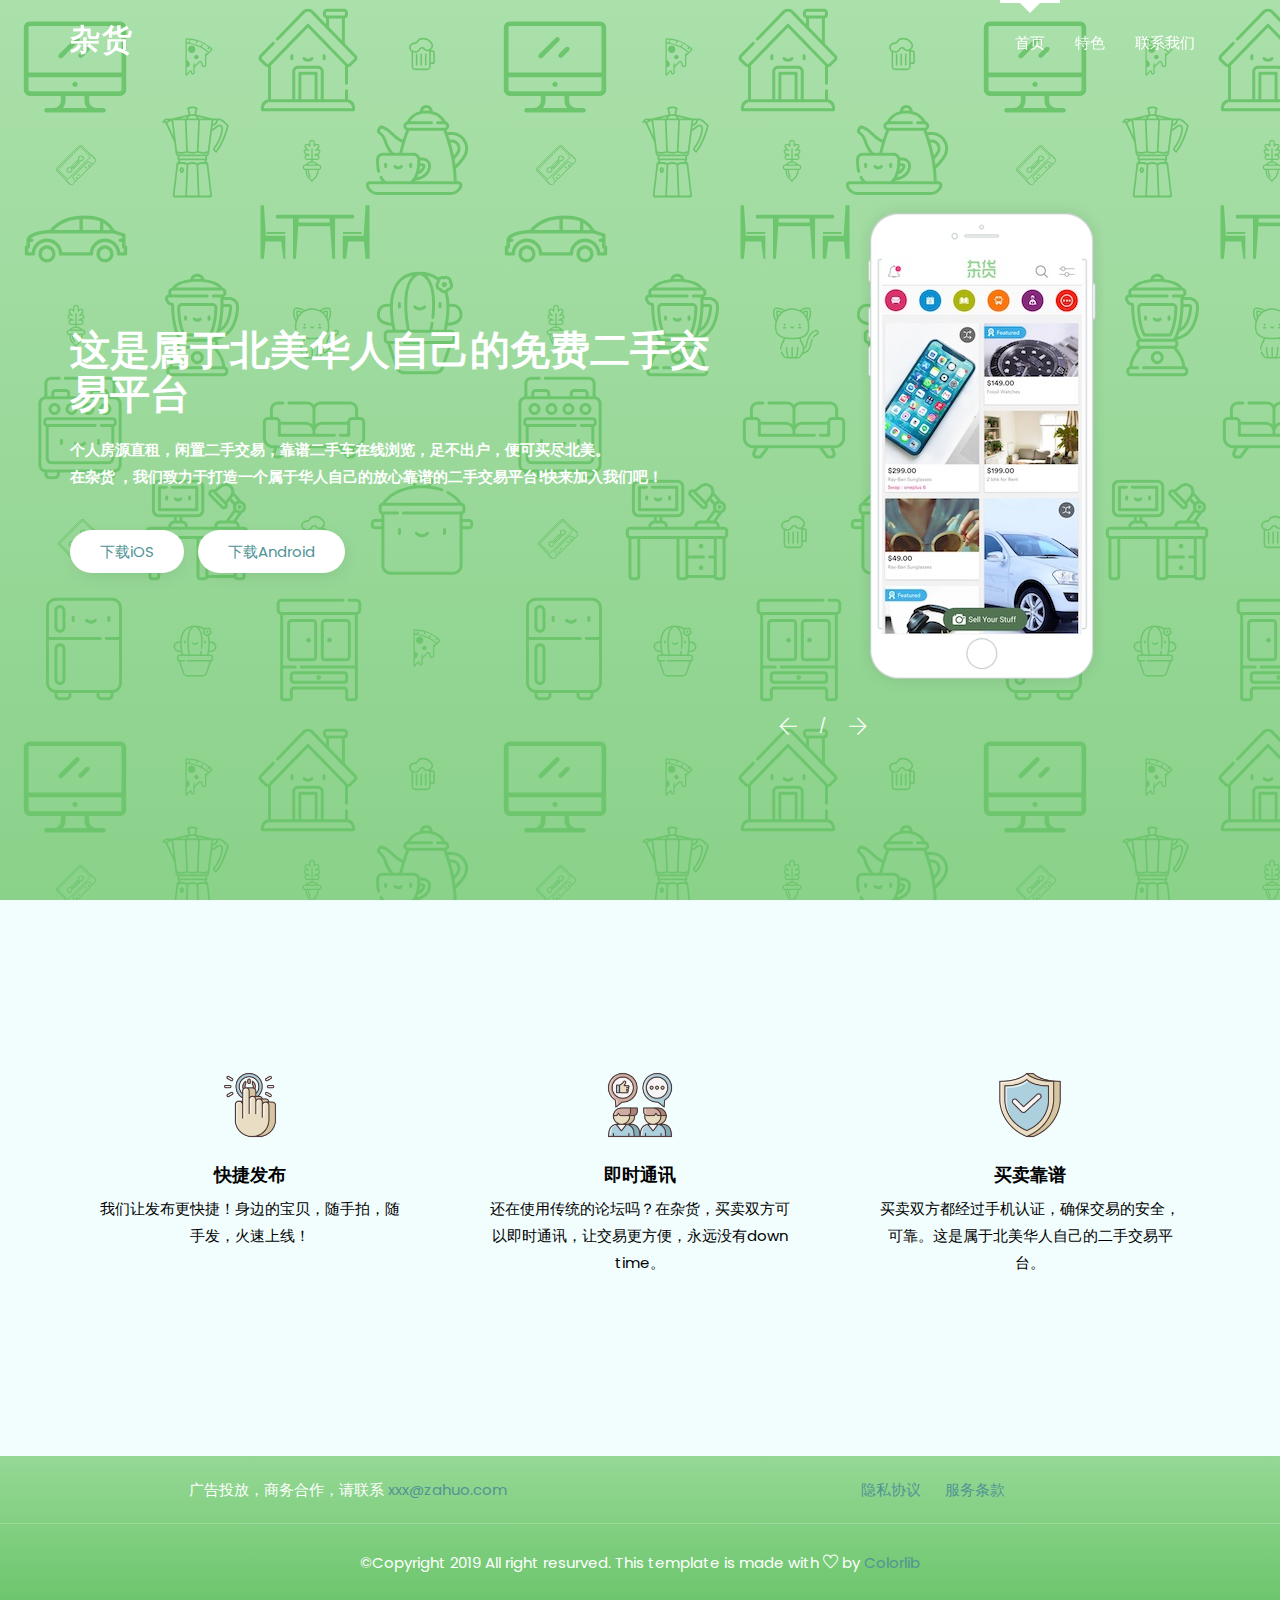
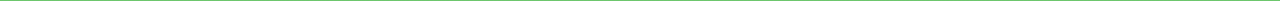
<file: index.html>
<!doctype html>
<html class="no-js" lang="zxx">

<head>
    <meta charset="utf-8">
    <meta name="author" content="杂货">
    <meta name="description" content="北美华人自己的二手交易平台">
    <meta name="keywords" content="HTML,CSS,XML,JavaScript">
    <meta http-equiv="x-ua-compatible" content="ie=edge">
    <meta name="viewport" content="width=device-width, initial-scale=1.0">
    <!-- Title -->
    <title>杂货-北美华人自己的二手交易平台</title>
    <!-- Place favicon.ico in the root directory -->
    <link rel="apple-touch-icon" href="images/apple-touch-icon.png">
    <link rel="shortcut icon" type="image/ico" href="images/favicon.ico" />
    <!-- Plugin-CSS -->
    <link rel="stylesheet" href="css/bootstrap.min.css">
    <link rel="stylesheet" href="css/owl.carousel.min.css">
    <link rel="stylesheet" href="css/themify-icons.css">
    <link rel="stylesheet" href="css/magnific-popup.css">
    <link rel="stylesheet" href="css/animate.css">
    <!-- Main-Stylesheets -->
    <link rel="stylesheet" href="css/normalize.css">
    <link rel="stylesheet" href="style.css">
    <link rel="stylesheet" href="css/responsive.css">
    <script src="js/vendor/modernizr-2.8.3.min.js"></script>

    <!--[if lt IE 9]>
        <script src="//oss.maxcdn.com/html5shiv/3.7.2/html5shiv.min.js"></script>
        <script src="//oss.maxcdn.com/respond/1.4.2/respond.min.js"></script>
    <![endif]-->
</head>

<body data-spy="scroll" data-target="#primary-menu">

    <div class="preloader">
        <div class="sk-folding-cube">
            <div class="sk-cube1 sk-cube"></div>
            <div class="sk-cube2 sk-cube"></div>
            <div class="sk-cube4 sk-cube"></div>
            <div class="sk-cube3 sk-cube"></div>
        </div>
    </div>
    <!--Mainmenu-area-->
    <div class="mainmenu-area" data-spy="affix" data-offset-top="100">
        <div class="container">
            <!--Logo-->
            <div class="navbar-header">
                <button type="button" class="navbar-toggle" data-toggle="collapse" data-target="#primary-menu">
                    <span class="icon-bar"></span>
                    <span class="icon-bar"></span>
                    <span class="icon-bar"></span>
                </button>
                <a href="#" class="navbar-brand logo">
                    <h2>杂货</h2>
                </a>
            </div>
            <!--Logo/-->
            <nav class="collapse navbar-collapse" id="primary-menu">
                <ul class="nav navbar-nav navbar-right">
                    <li class="active"><a href="#home-page">首页</a></li>
                    <li><a href="#service-page">特色</a></li>
                    <li><a href="#contact-page">联系我们</a></li>
                </ul>
            </nav>
        </div>
    </div>
    <!--Mainmenu-area/-->

    <!--Header-area-->
    <header class="header-area overlay full-height relative v-center" id="home-page">
        <div class="absolute anlge-bg"></div>
        <div class="container">
            <div class="row v-center">
                <div class="col-xs-12 col-md-7 header-text">
                    <h2>这是属于北美华人自己的免费二手交易平台</h2>
                    <p><strong>个人房源直租，闲置二手交易，靠谱二手车在线浏览，足不出户，便可买尽北美。
                    <br>在杂货 ，我们致力于打造一个属于华人自己的放心靠谱的二手交易平台!快来加入我们吧！</strong></p>
                    <a href="https://itunes.apple.com/us/app/杂货/id1454206310" class="button white" target="_blank">下载iOS</a>
                    <a href="https://play.google.com/store/apps/details?id=com.zahuo.com&hl=en_US" class="button white" target="_blank">下载Android</a>
                </div>
                <div class="hidden-xs hidden-sm col-md-5 text-right">
                    <div class="screen-box screen-slider">
                        <div class="item">
                            <img src="images/screen-1.jpg" alt="">
                        </div>
                        <div class="item">
                            <img src="images/screen-2.jpg" alt="">
                        </div>
                    </div>
                </div>
            </div>
        </div>
    </header>
    <!--Header-area/-->

    <!--Feature-area-->
    <section class="gray-bg section-padding" id="service-page">
        <div class="container">
            <div class="row">
                <div class="col-xs-12 col-sm-4">
                    <div class="box">
                        <div class="box-icon">
                            <img src="images/service-icon-1.png" alt="">
                        </div>
                        <h4>快捷发布</h4>
                        <p>我们让发布更快捷！身边的宝贝，随手拍，随手发，火速上线！
                        </p>
                    </div>
                </div>
                <div class="col-xs-12 col-sm-4">
                    <div class="box">
                        <div class="box-icon">
                            <img src="images/service-icon-2.png" alt="">
                        </div>
                        <h4>即时通讯</h4>
                        <p>还在使用传统的论坛吗？在杂货，买卖双方可以即时通讯，让交易更方便，永远没有down time。</p>
                    </div>
                </div>
                <div class="col-xs-12 col-sm-4">
                    <div class="box">
                        <div class="box-icon">
                            <img src="images/service-icon-3.png" alt="">
                        </div>
                        <h4>买卖靠谱</h4>
                        <p>买卖双方都经过手机认证，确保交易的安全，可靠。这是属于北美华人自己的二手交易平台。</p>
                    </div>
                </div>
            </div>
        </div>
    </section>
    <!--Feature-area/-->

    <!--footer-area-->
    <footer class="footer-area relative sky-bg" id="contact-page">
        <div class="absolute footer-bg"></div>
        <div class="footer-middle">
            <div class="container">
                <div class="row">
                    <div class="col-xs-12 col-sm-6 pull-right">
                        <ul class="footer-menu">
                            <li><a href="privacy.html">隐私协议</a></li>
                            <li><a href="terms.html">服务条款</a></li>
                            <!-- <li><a href="faq.html">常见问题</a></li> -->
                        </ul>
                    </div>
                    <div class="col-xs-12 col-sm-6">
                        <p class="text-center">广告投放，商务合作，请联系 <a mailto="xxx@zahuo.com">xxx@zahuo.com</a></p>
                    </div>
                </div>
            </div>
        </div>
        <div class="footer-bottom">
            <div class="container">
                <div class="row">
                    <div class="col-xs-12 text-center">
                        <p>&copy;Copyright 2019 All right resurved.  This template is made with <i class="ti-heart" aria-hidden="true"></i> by <a href="https://colorlib.com">Colorlib</a></p>
                    </div>
                </div>
            </div>
        </div>
    </footer>
    <!--footer-area/-->

    <!--Vendor-JS-->
    <script src="js/vendor/jquery-1.12.4.min.js"></script>
    <script src="js/vendor/bootstrap.min.js"></script>
    <!--Plugin-JS-->
    <script src="js/owl.carousel.min.js"></script>
    <script src="js/contact-form.js"></script>
    <script src="js/jquery.parallax-1.1.3.js"></script>
    <script src="js/scrollUp.min.js"></script>
    <script src="js/magnific-popup.min.js"></script>
    <script src="js/wow.min.js"></script>
    <!--Main-active-JS-->
    <script src="js/main.js"></script>
</body>

</html>
</file>
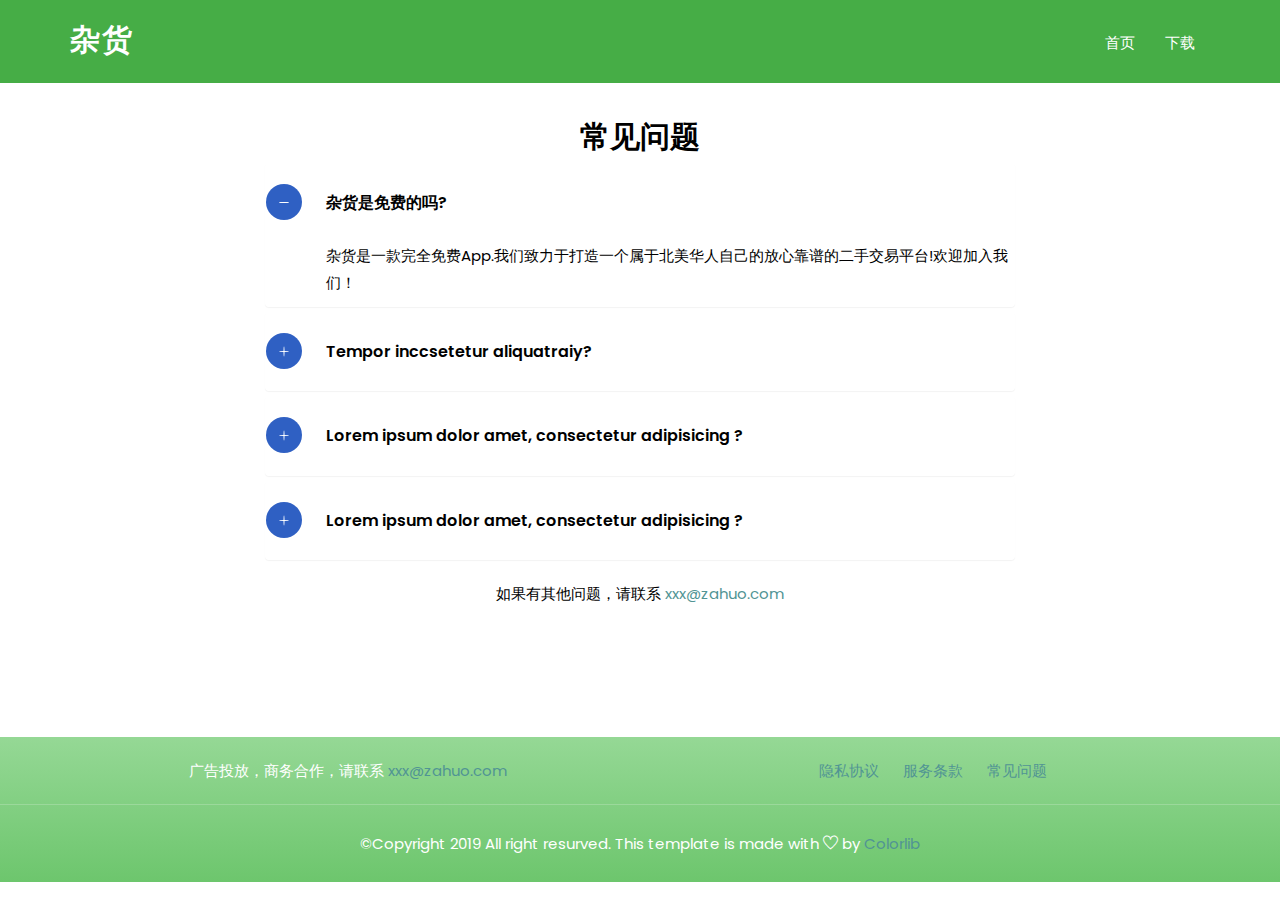
<file: faq.html>
<!doctype html>
<html class="no-js" lang="zxx">

<head>
    <meta charset="utf-8">
    <meta name="author" content="杂货">
    <meta name="description" content="北美华人自己的二手交易平台">
    <meta name="keywords" content="HTML,CSS,XML,JavaScript">
    <meta http-equiv="x-ua-compatible" content="ie=edge">
    <meta name="viewport" content="width=device-width, initial-scale=1.0">
    <!-- Title -->
    <title>杂货-常见问题</title>
    <!-- Place favicon.ico in the root directory -->
    <link rel="apple-touch-icon" href="images/apple-touch-icon.png">
    <link rel="shortcut icon" type="image/ico" href="images/favicon.ico" />
    <!-- Plugin-CSS -->
    <link rel="stylesheet" href="css/bootstrap.min.css">
    <link rel="stylesheet" href="css/owl.carousel.min.css">
    <link rel="stylesheet" href="css/themify-icons.css">
    <link rel="stylesheet" href="css/magnific-popup.css">
    <link rel="stylesheet" href="css/animate.css">
    <!-- Main-Stylesheets -->
    <link rel="stylesheet" href="css/normalize.css">
    <link rel="stylesheet" href="style.css">
    <link rel="stylesheet" href="css/responsive.css">
    <script src="js/vendor/modernizr-2.8.3.min.js"></script>

    <!--[if lt IE 9]>
        <script src="//oss.maxcdn.com/html5shiv/3.7.2/html5shiv.min.js"></script>
        <script src="//oss.maxcdn.com/respond/1.4.2/respond.min.js"></script>
    <![endif]-->
</head>

<body class="privacy-page">
    <div class="preloader">
        <div class="sk-folding-cube">
            <div class="sk-cube1 sk-cube"></div>
            <div class="sk-cube2 sk-cube"></div>
            <div class="sk-cube4 sk-cube"></div>
            <div class="sk-cube3 sk-cube"></div>
        </div>
    </div>

    <!--Mainmenu-area-->
    <div class="mainmenu-area" data-spy="affix" data-offset-top="100">
        <div class="container">
            <!--Logo-->
            <div class="navbar-header">
                <button type="button" class="navbar-toggle" data-toggle="collapse" data-target="#primary-menu">
                    <span class="icon-bar"></span>
                    <span class="icon-bar"></span>
                    <span class="icon-bar"></span>
                </button>
                <a href="index.html" class="navbar-brand logo">
                    <h2>杂货</h2>
                </a>
            </div>
            <!--Logo/-->
            <nav class="collapse navbar-collapse" id="primary-menu">
                <ul class="nav navbar-nav navbar-right">
                    <li><a href="index.html">首页</a></li>
                    <li><a href="index.html#home-page">下载</a></li>
                </ul>
            </nav>
        </div>
    </div>
    <!--Mainmenu-area/-->

    <section class="section-padding" id="faq-page">
        <div class="container">
            <div class="row">
                <div class="col-xs-12 col-sm-6 col-sm-offset-3 text-center">
                    <div class="page-title">
                        <h2>常见问题</h2>
                    </div>
                </div>
            </div>
            <div class="row">
                <div class="col-xs-12 col-sm-10 col-sm-offset-1 col-md-8 col-md-offset-2">
                    <div class="panel-group" id="accordion">
                        <div class="panel">
                            <h4 class="panel-title">
                                <a data-toggle="collapse" data-parent="#accordion" href="#collapse1" aria-expanded="true">杂货是免费的吗?</a>
                            </h4>
                            <div id="collapse1" class="panel-collapse collapse in">
                                <p>杂货是一款完全免费App.我们致力于打造一个属于北美华人自己的放心靠谱的二手交易平台!欢迎加入我们！</p>
                            </div>
                        </div>
                        <div class="panel">
                            <h4 class="panel-title">
                                <a data-toggle="collapse" data-parent="#accordion" href="#collapse2">Tempor inccsetetur aliquatraiy?</a>
                            </h4>
                            <div id="collapse2" class="panel-collapse collapse">
                                <p>Lorem ipsum dolor sit amet, consectetur adipisicing elit, sed do eiusmodas temporo incididunt ut labore et dolore magna aliqua. Ut enim ad minim veniam, quis nostrd exercitation ullamco laboris nisi ut aliquip ex comodo consequat. Duis aute dolor in reprehenderit.</p>
                            </div>
                        </div>
                        <div class="panel">
                            <h4 class="panel-title">
                                <a data-toggle="collapse" data-parent="#accordion" href="#collapse3">Lorem ipsum dolor amet, consectetur adipisicing ?</a>
                            </h4>
                            <div id="collapse3" class="panel-collapse collapse">
                                <p>Lorem ipsum dolor sit amet, consectetur adipisicing elit, sed do eiusmodas temporo incididunt ut labore et dolore magna aliqua. Ut enim ad minim veniam, quis nostrd exercitation ullamco laboris nisi ut aliquip ex comodo consequat. Duis aute dolor in reprehenderit.</p>
                            </div>
                        </div>
                        <div class="panel">
                            <h4 class="panel-title">
                                <a data-toggle="collapse" data-parent="#accordion" href="#collapse4">Lorem ipsum dolor amet, consectetur adipisicing ?</a>
                            </h4>
                            <div id="collapse4" class="panel-collapse collapse">
                                <p>Lorem ipsum dolor sit amet, consectetur adipisicing elit, sed do eiusmodas temporo incididunt ut labore et dolore magna aliqua. Ut enim ad minim veniam, quis nostrd exercitation ullamco laboris nisi ut aliquip ex comodo consequat. Duis aute dolor in reprehenderit.</p>
                            </div>
                        </div>
                    </div>
                </div>
            </div>
            <div class="row faq-footer">
                <p>如果有其他问题，请联系 <a mailto="xxx@zahuo.com">xxx@zahuo.com</a></p>
            </div>
        </div>
    </section>

    <!--footer-area-->
    <footer class="footer-area relative sky-bg" id="contact-page">
        <div class="absolute footer-bg"></div>
        <div class="footer-middle">
            <div class="container">
                <div class="row">
                    <div class="col-xs-12 col-sm-6 pull-right">
                        <ul class="footer-menu">
                            <li><a href="privacy.html">隐私协议</a></li>
                            <li><a href="terms.html">服务条款</a></li>
                            <li><a href="faq.html">常见问题</a></li>
                        </ul>
                    </div>
                    <div class="col-xs-12 col-sm-6">
                        <p class="text-center">广告投放，商务合作，请联系 <a mailto="xxx@zahuo.com">xxx@zahuo.com</a></p>
                    </div>
                </div>
            </div>
        </div>
        <div class="footer-bottom">
            <div class="container">
                <div class="row">
                    <div class="col-xs-12 text-center">
                        <p>&copy;Copyright 2019 All right resurved.  This template is made with <i class="ti-heart" aria-hidden="true"></i> by <a href="https://colorlib.com">Colorlib</a></p>
                    </div>
                </div>
            </div>
        </div>
    </footer>
    <!--footer-area/-->

    <!--Vendor-JS-->
    <script src="js/vendor/jquery-1.12.4.min.js"></script>
    <script src="js/vendor/bootstrap.min.js"></script>
    <!--Plugin-JS-->
    <script src="js/owl.carousel.min.js"></script>
    <script src="js/contact-form.js"></script>
    <script src="js/jquery.parallax-1.1.3.js"></script>
    <script src="js/scrollUp.min.js"></script>
    <script src="js/magnific-popup.min.js"></script>
    <script src="js/wow.min.js"></script>
    <!--Main-active-JS-->
    <script src="js/main.js"></script>
</body>
</file>
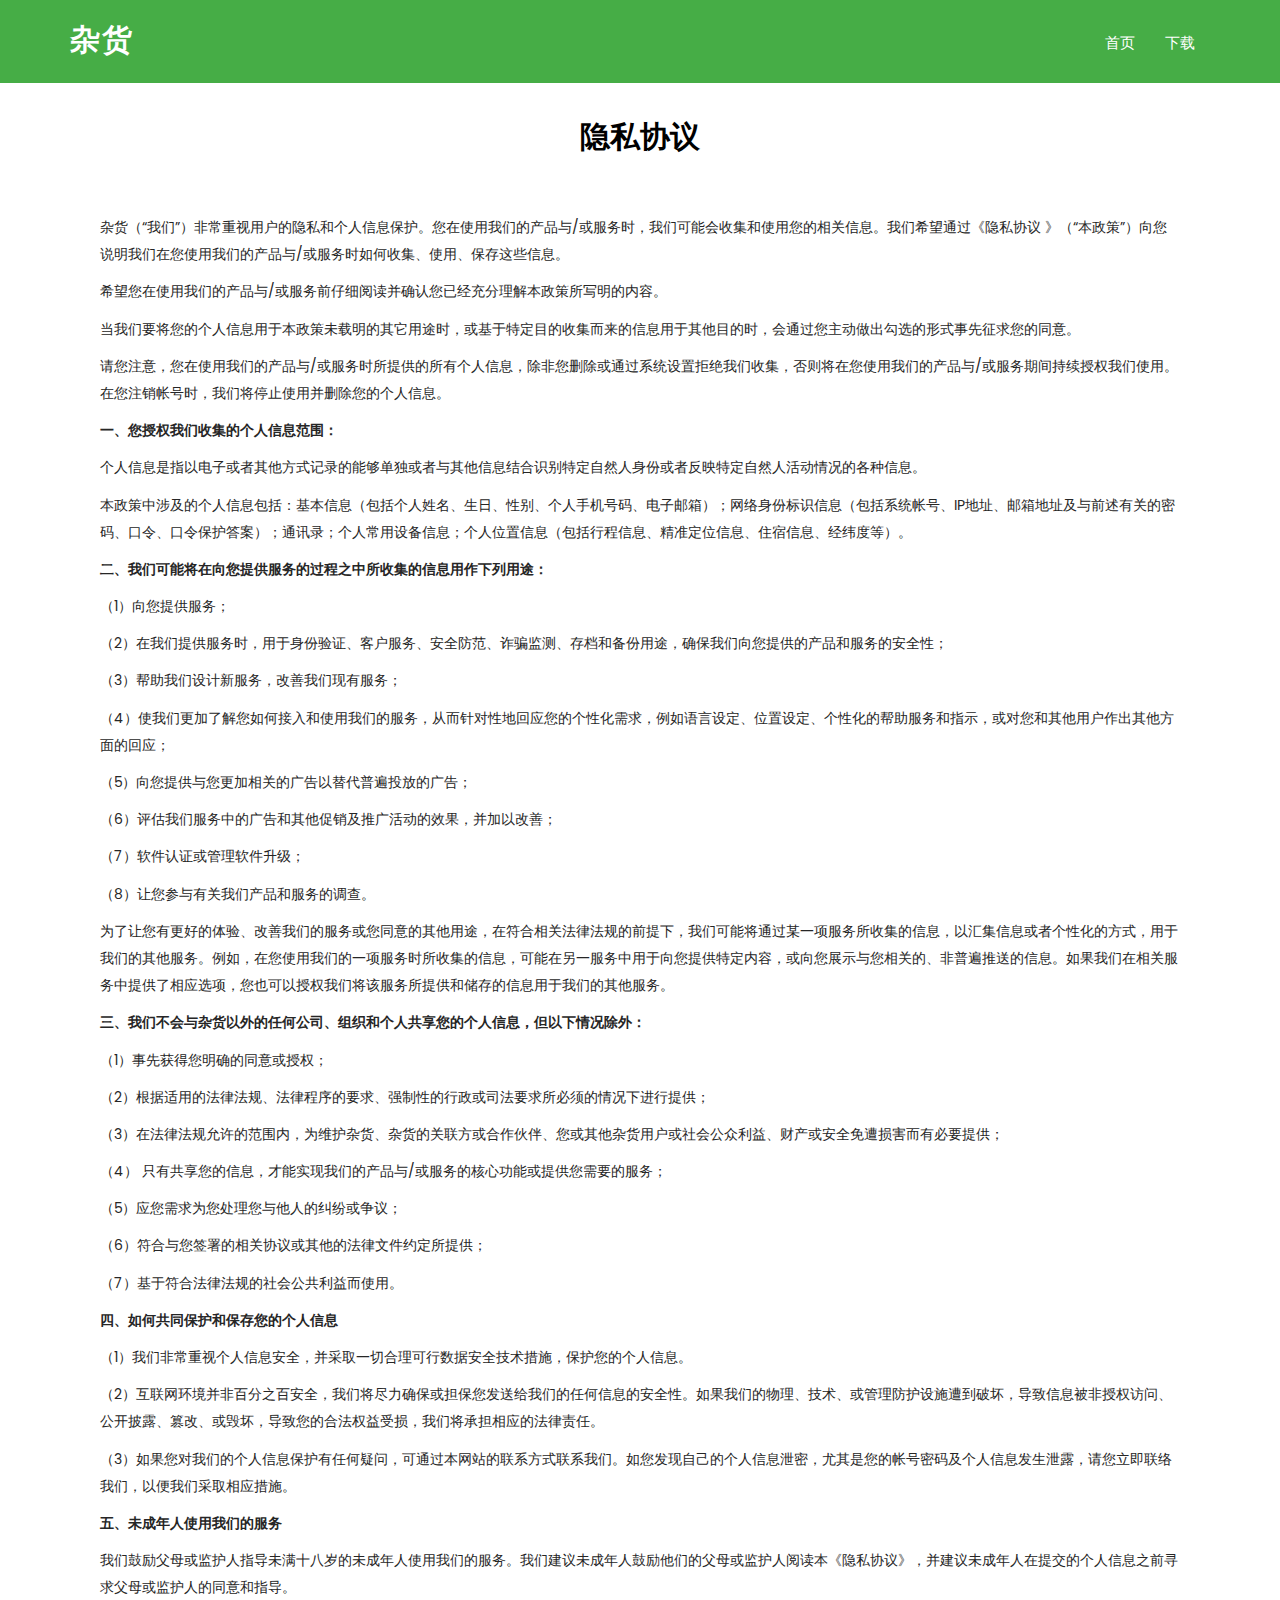
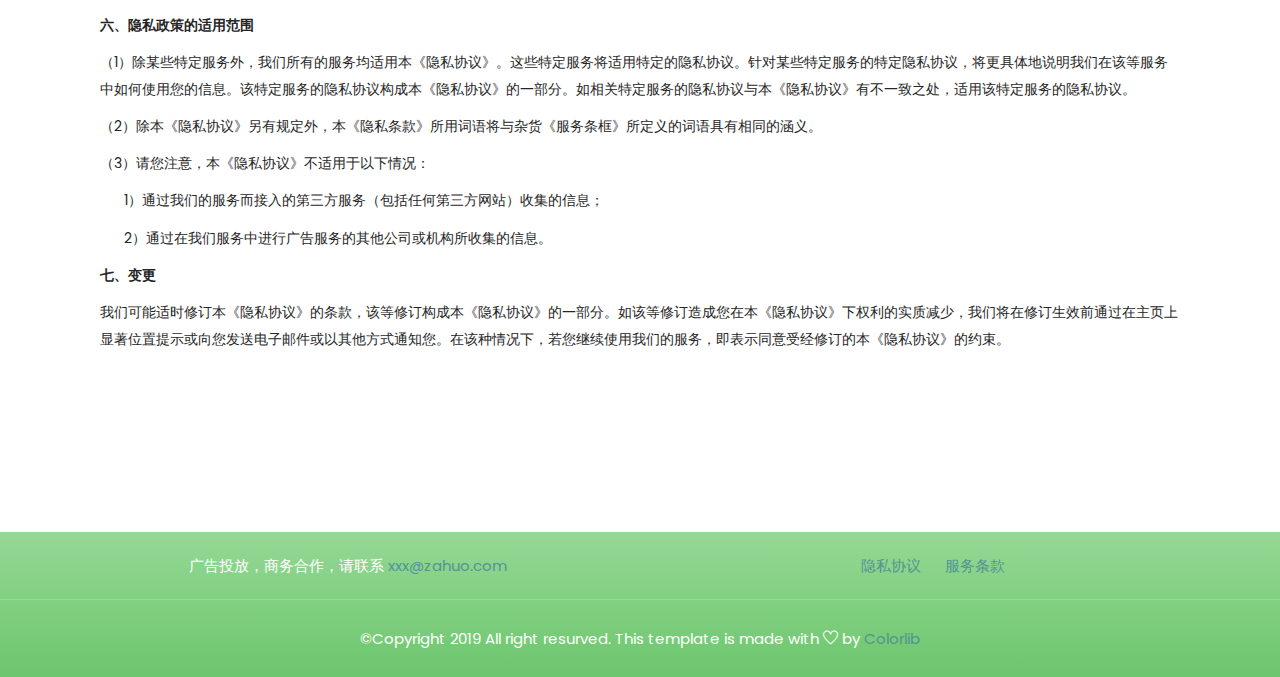
<file: privacy.html>
<!doctype html>
<html class="no-js" lang="zxx">

<head>
    <meta charset="utf-8">
    <meta name="author" content="杂货">
    <meta name="description" content="北美华人自己的二手交易平台">
    <meta name="keywords" content="HTML,CSS,XML,JavaScript">
    <meta http-equiv="x-ua-compatible" content="ie=edge">
    <meta name="viewport" content="width=device-width, initial-scale=1.0">
    <!-- Title -->
    <title>杂货-隐私协议</title>
    <!-- Place favicon.ico in the root directory -->
    <link rel="apple-touch-icon" href="images/apple-touch-icon.png">
    <link rel="shortcut icon" type="image/ico" href="images/favicon.ico" />
    <!-- Plugin-CSS -->
    <link rel="stylesheet" href="css/bootstrap.min.css">
    <link rel="stylesheet" href="css/owl.carousel.min.css">
    <link rel="stylesheet" href="css/themify-icons.css">
    <link rel="stylesheet" href="css/magnific-popup.css">
    <link rel="stylesheet" href="css/animate.css">
    <!-- Main-Stylesheets -->
    <link rel="stylesheet" href="css/normalize.css">
    <link rel="stylesheet" href="style.css">
    <link rel="stylesheet" href="css/responsive.css">
    <script src="js/vendor/modernizr-2.8.3.min.js"></script>

    <!--[if lt IE 9]>
        <script src="//oss.maxcdn.com/html5shiv/3.7.2/html5shiv.min.js"></script>
        <script src="//oss.maxcdn.com/respond/1.4.2/respond.min.js"></script>
    <![endif]-->
</head>

<body class="privacy-page">
    <div class="preloader">
        <div class="sk-folding-cube">
            <div class="sk-cube1 sk-cube"></div>
            <div class="sk-cube2 sk-cube"></div>
            <div class="sk-cube4 sk-cube"></div>
            <div class="sk-cube3 sk-cube"></div>
        </div>
    </div>

    <!--Mainmenu-area-->
    <div class="mainmenu-area" data-spy="affix" data-offset-top="100">
        <div class="container">
            <!--Logo-->
            <div class="navbar-header">
                <button type="button" class="navbar-toggle" data-toggle="collapse" data-target="#primary-menu">
                    <span class="icon-bar"></span>
                    <span class="icon-bar"></span>
                    <span class="icon-bar"></span>
                </button>
                <a href="index.html" class="navbar-brand logo">
                    <h2>杂货</h2>
                </a>
            </div>
            <!--Logo/-->
            <nav class="collapse navbar-collapse" id="primary-menu">
                <ul class="nav navbar-nav navbar-right">
                    <li><a href="index.html">首页</a></li>
                    <li><a href="index.html#home-page">下载</a></li>
                </ul>
            </nav>
        </div>
    </div>
    <!--Mainmenu-area/-->

    <section class="section-padding">
        <div class="container">
            <div class="row">
                <div class="col-xs-12 col-sm-6 col-sm-offset-3 text-center">
                    <div class="page-title">
                        <h2>隐私协议</h2>
                    </div>
                </div>
            </div>
            <div class="row">
                <div class="container text-left">
                    <div class="box">
                        <p>
                            <span style=color:#262626;font-size:14px>杂货（“我们”）非常重视用户的隐私和个人信息保护。您在使用我们的产品与/或服务时，我们可能会收集和使用您的相关信息。我们希望通过《隐私协议 》（“本政策”）向您说明我们在您使用我们的产品与/或服务时如何收集、使用、保存这些信息。</span>
                        </p>
                        <p>
                        <p>
                        <span style=color:#262626;font-size:14px>希望您在使用我们的产品与/或服务前仔细阅读并确认您已经充分理解本政策所写明的内容。</span></p>
                        <p>
                        <p>
                        <span style=color:#262626;font-size:14px>当我们要将您的个人信息用于本政策未载明的其它用途时，或基于特定目的收集而来的信息用于其他目的时，会通过您主动做出勾选的形式事先征求您的同意。</span></p>
                        <p>
                        <span style=color:#262626;font-size:14px>请您注意，您在使用我们的产品与/或服务时所提供的所有个人信息，除非您删除或通过系统设置拒绝我们收集，否则将在您使用我们的产品与/或服务期间持续授权我们使用。在您注销帐号时，我们将停止使用并删除您的个人信息。</span></p>
                        <p>
                        <p>
                            <strong>
                            <span style=color:#262626;font-size:14px>一、您授权我们收集的个人信息范围：</span>
                            </strong>
                        </p>
                        <p>
                        <span style=color:#262626;font-size:14px>个人信息是指以电子或者其他方式记录的能够单独或者与其他信息结合识别特定自然人身份或者反映特定自然人活动情况的各种信息。</span></p>
                        <p>
                        <p>
                        <span style=color:#262626;font-size:14px>本政策中涉及的个人信息包括：基本信息（包括个人姓名、生日、性别、个人手机号码、电子邮箱）；网络身份标识信息（包括系统帐号、IP地址、邮箱地址及与前述有关的密码、口令、口令保护答案）；通讯录；个人常用设备信息；个人位置信息（包括行程信息、精准定位信息、住宿信息、经纬度等）。</span></p>
                        <p>
                        <p>
                            <strong>
                              <span style=color:#262626;font-size:14px>二、我们可能将在向您提供服务的过程之中所收集的信息用作下列用途：</span>
                            </strong>
                        </p>
                        <p>
                        <span style=color:#262626;font-size:14px>（1）向您提供服务；</span></p>
                        <p>
                        <span style=color:#262626;font-size:14px>（2）在我们提供服务时，用于身份验证、客户服务、安全防范、诈骗监测、存档和备份用途，确保我们向您提供的产品和服务的安全性；</span></p>
                        <p>
                        <span style=color:#262626;font-size:14px>（3）帮助我们设计新服务，改善我们现有服务；</span></p>
                        <p>
                        <span style=color:#262626;font-size:14px>（4）使我们更加了解您如何接入和使用我们的服务，从而针对性地回应您的个性化需求，例如语言设定、位置设定、个性化的帮助服务和指示，或对您和其他用户作出其他方面的回应；</span></p>
                        <p>
                        <span style=color:#262626;font-size:14px>（5）向您提供与您更加相关的广告以替代普遍投放的广告；</span></p>
                        <p>
                        <span style=color:#262626;font-size:14px>（6）评估我们服务中的广告和其他促销及推广活动的效果，并加以改善；</span></p>
                        <p>
                        <span style=color:#262626;font-size:14px>（7）软件认证或管理软件升级；</span></p>
                        <p>
                        <span style=color:#262626;font-size:14px>（8）让您参与有关我们产品和服务的调查。</span></p>
                        <p>
                        <span style=color:#262626;font-size:14px>为了让您有更好的体验、改善我们的服务或您同意的其他用途，在符合相关法律法规的前提下，我们可能将通过某一项服务所收集的信息，以汇集信息或者个性化的方式，用于我们的其他服务。例如，在您使用我们的一项服务时所收集的信息，可能在另一服务中用于向您提供特定内容，或向您展示与您相关的、非普遍推送的信息。如果我们在相关服务中提供了相应选项，您也可以授权我们将该服务所提供和储存的信息用于我们的其他服务。</span></p>
                        <p>
                        <p>
                        <strong>
                          <span style=color:#262626;font-size:14px>三、我们不会与杂货以外的任何公司、组织和个人共享您的个人信息，但以下情况除外：</span></strong>
                        </p>
                        <p>
                        <span style=color:#262626;font-size:14px>（1）事先获得您明确的同意或授权；</span></p>
                        <p>
                        <span style=color:#262626;font-size:14px>（2）根据适用的法律法规、法律程序的要求、强制性的行政或司法要求所必须的情况下进行提供；</span></p>
                        <p>
                        <span style=color:#262626;font-size:14px>（3）在法律法规允许的范围内，为维护杂货、杂货的关联方或合作伙伴、您或其他杂货用户或社会公众利益、财产或安全免遭损害而有必要提供；</span></p>
                        <p>
                        <span style=color:#262626;font-size:14px>（4） 只有共享您的信息，才能实现我们的产品与/或服务的核心功能或提供您需要的服务；</span></p>
                        <p>
                        <span style=color:#262626;font-size:14px>（5）应您需求为您处理您与他人的纠纷或争议；</span></p>
                        <p>
                        <span style=color:#262626;font-size:14px>（6）符合与您签署的相关协议或其他的法律文件约定所提供；</span></p>
                        <p>
                        <span style=color:#262626;font-size:14px>（7）基于符合法律法规的社会公共利益而使用。</span></p>
                        <p>
                        <p>
                        <strong>
                          <span style=color:#262626;font-size:14px>四、如何共同保护和保存您的个人信息</span></strong>
                        <span style=color:#262626;font-size:14px></span>
                        </p>
                        <p>
                        <span style=color:#262626;font-size:14px>
                          <span style=color:#262626;font-size:14px>（1）</span>我们非常重视个人信息安全，并采取一切合理可行数据安全技术措施，保护您的个人信息。</span></p>
                        <p>
                        <span style=color:#262626;font-size:14px>
                          <span style=color:#262626;font-size:14px>（2）</span>互联网环境并非百分之百安全，我们将尽力确保或担保您发送给我们的任何信息的安全性。如果我们的物理、技术、或管理防护设施遭到破坏，导致信息被非授权访问、公开披露、篡改、或毁坏，导致您的合法权益受损，我们将承担相应的法律责任。</span></p>
                        <p>
                        <span style=color:#262626;font-size:14px>
                          <span style=color:#262626;font-size:14px>（3）</span>如果您对我们的个人信息保护有任何疑问，可通过本网站的联系方式联系我们。如您发现自己的个人信息泄密，尤其是您的帐号密码及个人信息发生泄露，请您立即联络我们，以便我们采取相应措施。</span></p>
                        <p>
                        <p>
                        <p>
                        <strong>
                          <span style=color:#262626;font-size:14px>五、未成年人使用我们的服务</span></strong>
                        </p>
                        <p>
                        <span style=color:#262626;font-size:14px>我们鼓励父母或监护人指导未满十八岁的未成年人使用我们的服务。我们建议未成年人鼓励他们的父母或监护人阅读本《隐私协议》，并建议未成年人在提交的个人信息之前寻求父母或监护人的同意和指导。</span></p>
                        <p>
                        <p>
                        <strong>
                          <span style=color:#262626;font-size:14px>六、隐私政策的适用范围</span></strong>
                        </p>
                        <p>
                        <span style=color:#262626;font-size:14px>
                          <span style=color:#262626;font-size:14px>（1）</span>除某些特定服务外，我们所有的服务均适用本《隐私协议》。这些特定服务将适用特定的隐私协议。针对某些特定服务的特定隐私协议，将更具体地说明我们在该等服务中如何使用您的信息。该特定服务的隐私协议构成本《隐私协议》的一部分。如相关特定服务的隐私协议与本《隐私协议》有不一致之处，适用该特定服务的隐私协议。</span></p>
                        <p>
                        <span style=color:#262626;font-size:14px>
                          <span style=color:#262626;font-size:14px>（2）</span>除本《隐私协议》另有规定外，本《隐私条款》所用词语将与杂货《服务条框》所定义的词语具有相同的涵义。</span></p>
                        <p>
                        <span style=color:#262626;font-size:14px>
                          <span style=color:#262626;font-size:14px>（3）</span>请您注意，本《隐私协议》不适用于以下情况：</span></p>
                        <p>
                        <span style=color:#262626;font-size:14px;margin-left: 15px>&nbsp;&nbsp;&nbsp;&nbsp;&nbsp;&nbsp;1）通过我们的服务而接入的第三方服务（包括任何第三方网站）收集的信息；</span></p>
                        <p>
                        <span style=color:#262626;font-size:14px; margin-left: 15px>&nbsp;&nbsp;&nbsp;&nbsp;&nbsp;&nbsp;2）通过在我们服务中进行广告服务的其他公司或机构所收集的信息。</span>
                        </p>
                        <p>
                        <strong>
                          <span style=color:#262626;font-size:14px>七、变更</span></strong>
                        </p>
                        <p>
                        <span style=color:#262626;font-size:14px>我们可能适时修订本《隐私协议》的条款，该等修订构成本《隐私协议》的一部分。如该等修订造成您在本《隐私协议》下权利的实质减少，我们将在修订生效前通过在主页上显著位置提示或向您发送电子邮件或以其他方式通知您。在该种情况下，若您继续使用我们的服务，即表示同意受经修订的本《隐私协议》的约束。</span></p>
                        <p>
                    </div>
                </div>
            </div>
        </div>
    </section>

    <!--footer-area-->
    <footer class="footer-area relative sky-bg" id="contact-page">
        <div class="absolute footer-bg"></div>
        <div class="footer-middle">
            <div class="container">
                <div class="row">
                    <div class="col-xs-12 col-sm-6 pull-right">
                        <ul class="footer-menu">
                            <li><a href="privacy.html">隐私协议</a></li>
                            <li><a href="terms.html">服务条款</a></li>
                            <!-- <li><a href="faq.html">常见问题</a></li> -->
                        </ul>
                    </div>
                    <div class="col-xs-12 col-sm-6">
                        <p class="text-center">广告投放，商务合作，请联系 <a mailto="xxx@zahuo.com">xxx@zahuo.com</a></p>
                    </div>
                </div>
            </div>
        </div>
        <div class="footer-bottom">
            <div class="container">
                <div class="row">
                    <div class="col-xs-12 text-center">
                        <p>&copy;Copyright 2019 All right resurved.  This template is made with <i class="ti-heart" aria-hidden="true"></i> by <a href="https://colorlib.com">Colorlib</a></p>
                    </div>
                </div>
            </div>
        </div>
    </footer>
    <!--footer-area/-->

    <!--Vendor-JS-->
    <script src="js/vendor/jquery-1.12.4.min.js"></script>
    <script src="js/vendor/bootstrap.min.js"></script>
    <!--Plugin-JS-->
    <script src="js/owl.carousel.min.js"></script>
    <script src="js/contact-form.js"></script>
    <script src="js/jquery.parallax-1.1.3.js"></script>
    <script src="js/scrollUp.min.js"></script>
    <script src="js/magnific-popup.min.js"></script>
    <script src="js/wow.min.js"></script>
    <!--Main-active-JS-->
    <script src="js/main.js"></script>
</body>
</file>
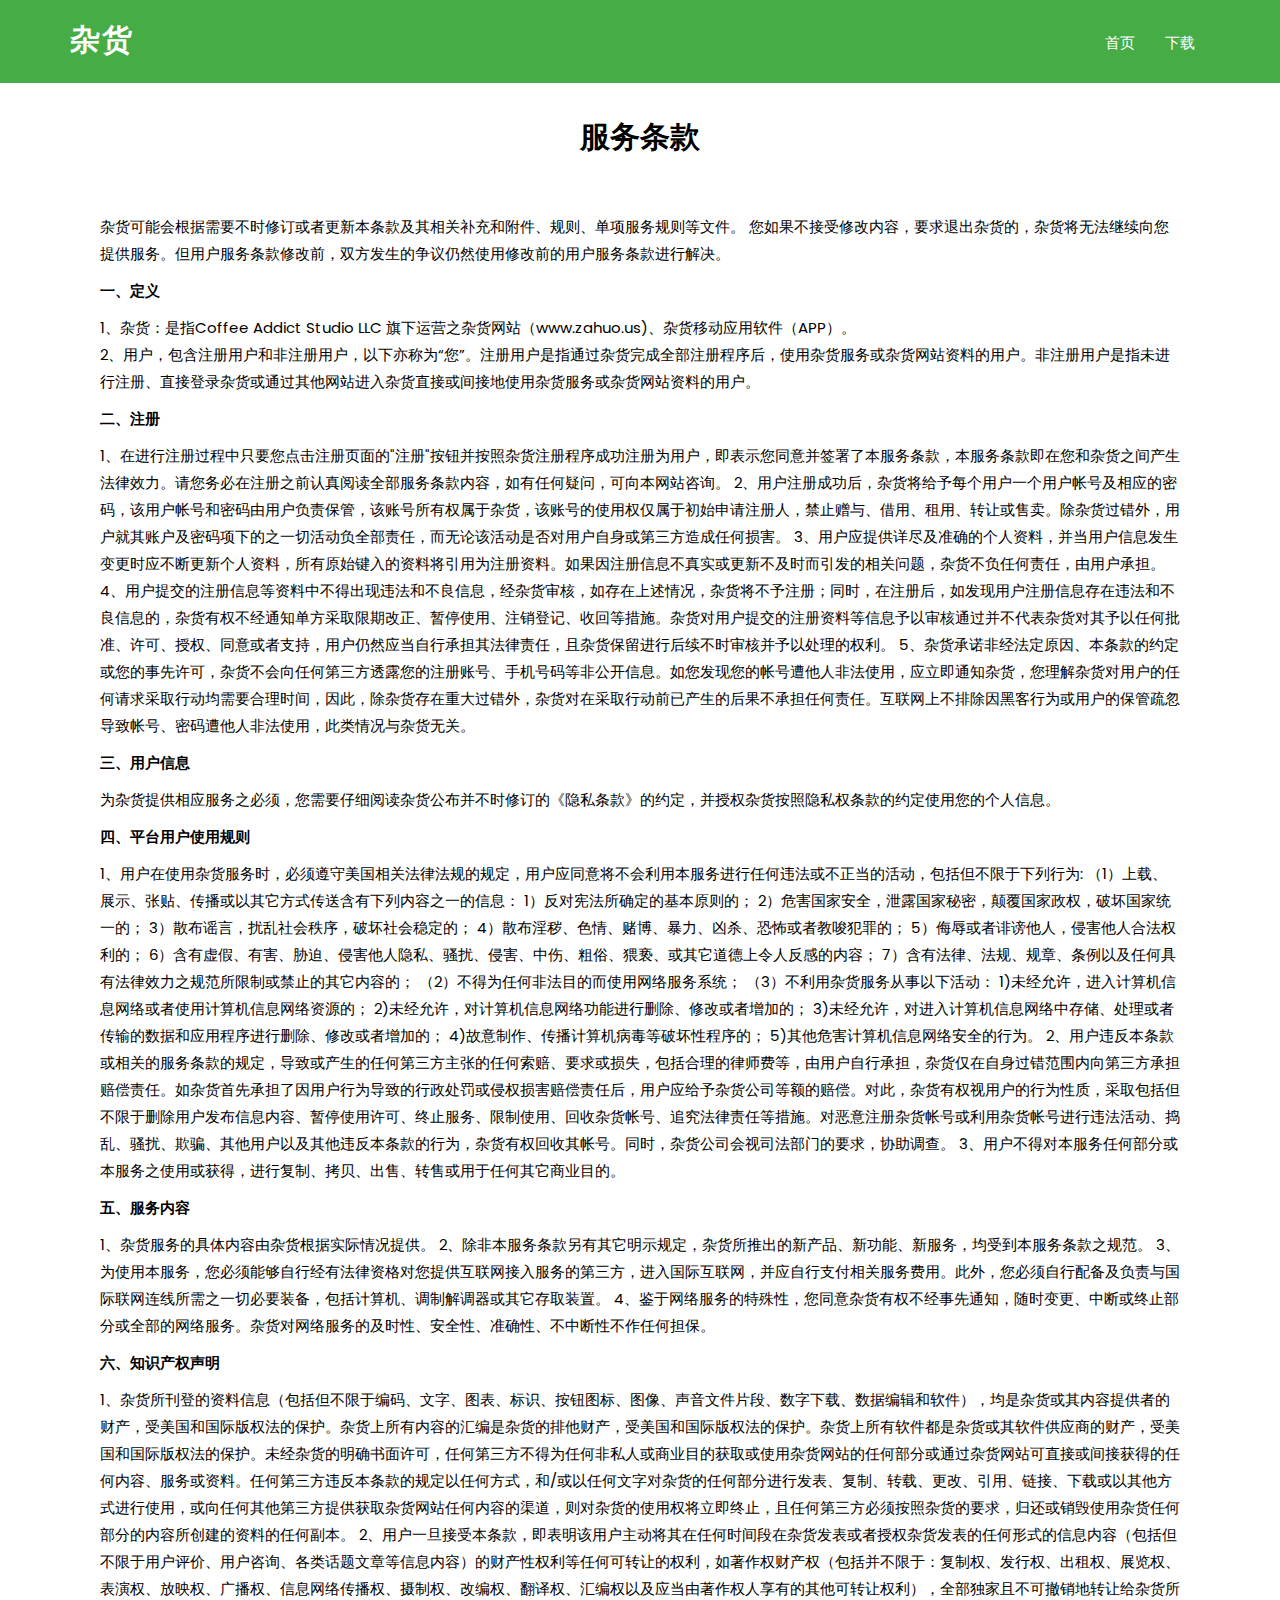
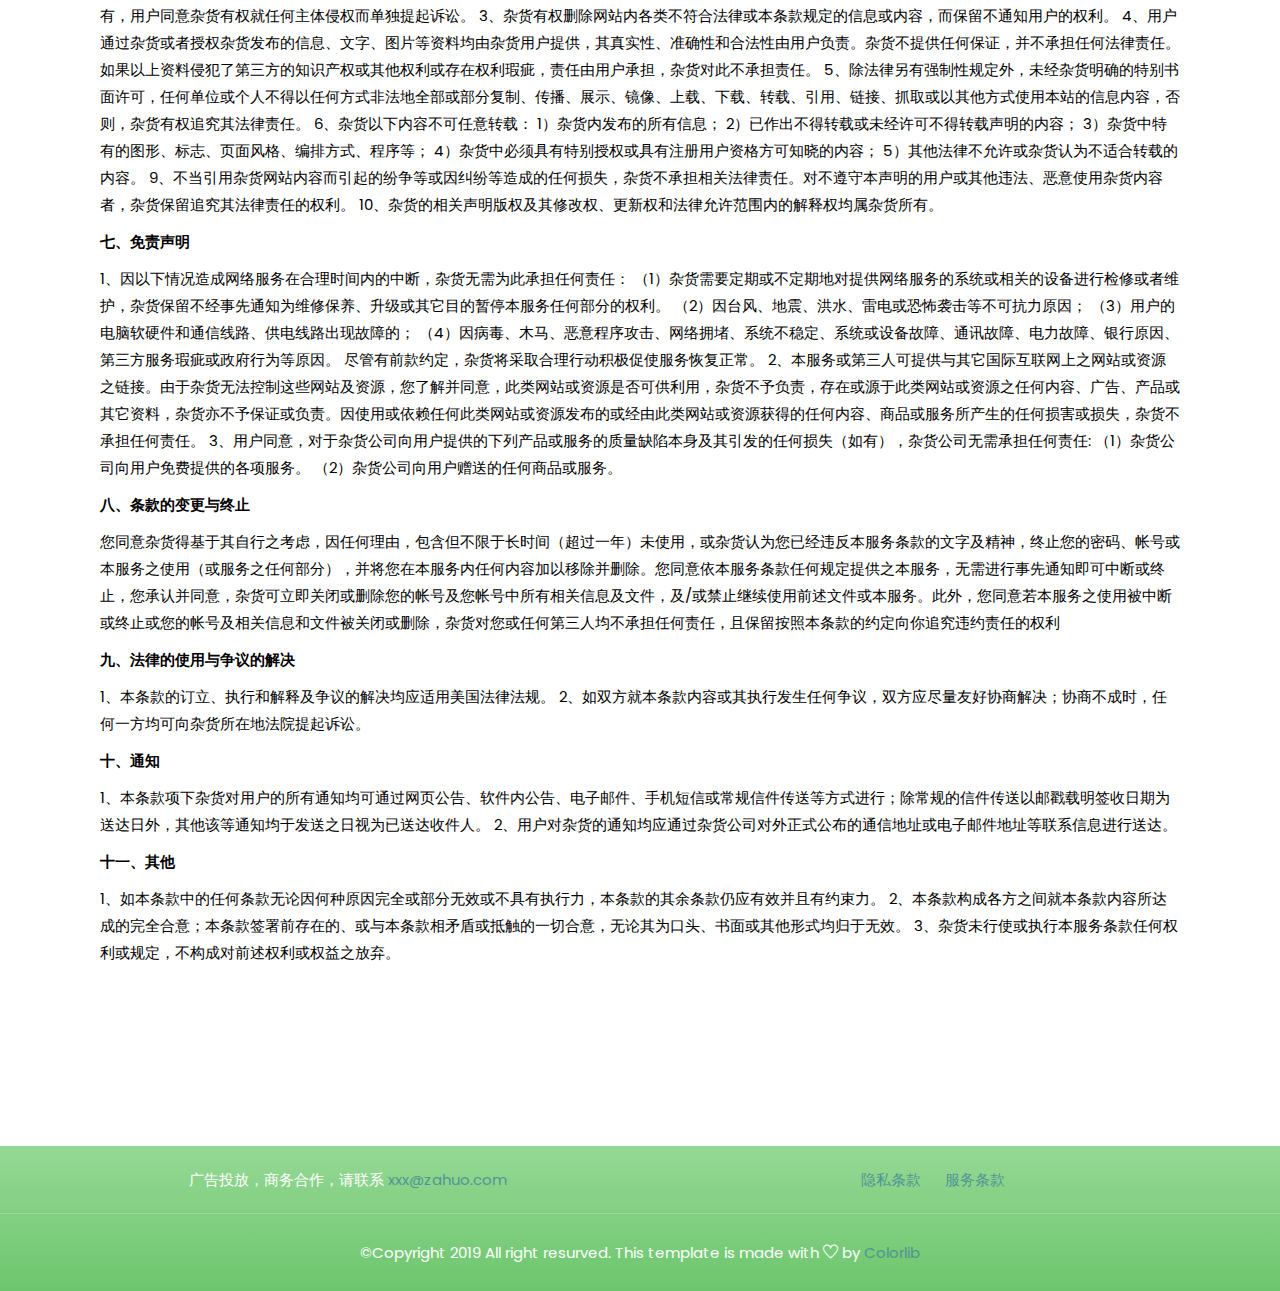
<file: terms.html>
<!doctype html>
<html class="no-js" lang="zxx">

<head>
    <meta charset="utf-8">
    <meta name="author" content="杂货">
    <meta name="description" content="北美华人自己的二手交易平台">
    <meta name="keywords" content="HTML,CSS,XML,JavaScript">
    <meta http-equiv="x-ua-compatible" content="ie=edge">
    <meta name="viewport" content="width=device-width, initial-scale=1.0">
    <!-- Title -->
    <title>杂货-服务条款</title>
    <!-- Place favicon.ico in the root directory -->
    <link rel="apple-touch-icon" href="images/apple-touch-icon.png">
    <link rel="shortcut icon" type="image/ico" href="images/favicon.ico" />
    <!-- Plugin-CSS -->
    <link rel="stylesheet" href="css/bootstrap.min.css">
    <link rel="stylesheet" href="css/owl.carousel.min.css">
    <link rel="stylesheet" href="css/themify-icons.css">
    <link rel="stylesheet" href="css/magnific-popup.css">
    <link rel="stylesheet" href="css/animate.css">
    <!-- Main-Stylesheets -->
    <link rel="stylesheet" href="css/normalize.css">
    <link rel="stylesheet" href="style.css">
    <link rel="stylesheet" href="css/responsive.css">
    <script src="js/vendor/modernizr-2.8.3.min.js"></script>

    <!--[if lt IE 9]>
        <script src="//oss.maxcdn.com/html5shiv/3.7.2/html5shiv.min.js"></script>
        <script src="//oss.maxcdn.com/respond/1.4.2/respond.min.js"></script>
    <![endif]-->
</head>

<body class="privacy-page">
    <div class="preloader">
        <div class="sk-folding-cube">
            <div class="sk-cube1 sk-cube"></div>
            <div class="sk-cube2 sk-cube"></div>
            <div class="sk-cube4 sk-cube"></div>
            <div class="sk-cube3 sk-cube"></div>
        </div>
    </div>

    <!--Mainmenu-area-->
    <div class="mainmenu-area" data-spy="affix" data-offset-top="100">
        <div class="container">
            <!--Logo-->
            <div class="navbar-header">
                <button type="button" class="navbar-toggle" data-toggle="collapse" data-target="#primary-menu">
                    <span class="icon-bar"></span>
                    <span class="icon-bar"></span>
                    <span class="icon-bar"></span>
                </button>
                <a href="index.html" class="navbar-brand logo">
                    <h2>杂货</h2>
                </a>
            </div>
            <!--Logo/-->
            <nav class="collapse navbar-collapse" id="primary-menu">
                <ul class="nav navbar-nav navbar-right">
                    <li><a href="index.html">首页</a></li>
                    <li><a href="index.html#home-page">下载</a></li>
                </ul>
            </nav>
        </div>
    </div>
    <!--Mainmenu-area/-->

    <section class="section-padding">
        <div class="container">
            <div class="row">
                <div class="col-xs-12 col-sm-6 col-sm-offset-3 text-center">
                    <div class="page-title">
                        <h2>服务条款</h2>
                    </div>
                </div>
            </div>
            <div class="row">
                <div class="container">
                    <div class="box">
                        <p class="text-bold">
                        杂货可能会根据需要不时修订或者更新本条款及其相关补充和附件、规则、单项服务规则等文件。
                            <span class="fc-red">您如果不接受修改内容，要求退出杂货的，杂货将无法继续向您提供服务。但用户服务条款修改前，双方发生的争议仍然使用修改前的用户服务条款进行解决。
                            </span>
                        </p>

                        <p>
                            <strong>一、定义</strong>
                        </p>

                        <p class="text-normal">
                        1、杂货：是指Coffee Addict Studio LLC 旗下运营之杂货网站（www.zahuo.us)、杂货移动应用软件（APP）。<br/>
                        2、用户，包含注册用户和非注册用户，以下亦称为“您”。注册用户是指通过杂货完成全部注册程序后，使用杂货服务或杂货网站资料的用户。非注册用户是指未进行注册、直接登录杂货或通过其他网站进入杂货直接或间接地使用杂货服务或杂货网站资料的用户。<br/>
                        </p>

                        <p>
                            <strong>二、注册</strong>
                        </p>

                        <p class="text-normal">
                        1、在进行注册过程中只要您点击注册页面的"注册"按钮并按照杂货注册程序成功注册为用户，即表示您同意并签署了本服务条款，本服务条款即在您和杂货之间产生法律效力。请您务必在注册之前认真阅读全部服务条款内容，如有任何疑问，可向本网站咨询。
                        2、用户注册成功后，杂货将给予每个用户一个用户帐号及相应的密码，该用户帐号和密码由用户负责保管，该账号所有权属于杂货，该账号的使用权仅属于初始申请注册人，禁止赠与、借用、租用、转让或售卖。除杂货过错外，用户就其账户及密码项下的之一切活动负全部责任，而无论该活动是否对用户自身或第三方造成任何损害。
                        3、用户应提供详尽及准确的个人资料，并当用户信息发生变更时应不断更新个人资料，所有原始键入的资料将引用为注册资料。如果因注册信息不真实或更新不及时而引发的相关问题，杂货不负任何责任，由用户承担。
                        4、用户提交的注册信息等资料中不得出现违法和不良信息，经杂货审核，如存在上述情况，杂货将不予注册；同时，在注册后，如发现用户注册信息存在违法和不良信息的，杂货有权不经通知单方采取限期改正、暂停使用、注销登记、收回等措施。杂货对用户提交的注册资料等信息予以审核通过并不代表杂货对其予以任何批准、许可、授权、同意或者支持，用户仍然应当自行承担其法律责任，且杂货保留进行后续不时审核并予以处理的权利。
                        5、杂货承诺非经法定原因、本条款的约定或您的事先许可，杂货不会向任何第三方透露您的注册账号、手机号码等非公开信息。如您发现您的帐号遭他人非法使用，应立即通知杂货，您理解杂货对用户的任何请求采取行动均需要合理时间，因此，除杂货存在重大过错外，杂货对在采取行动前已产生的后果不承担任何责任。互联网上不排除因黑客行为或用户的保管疏忽导致帐号、密码遭他人非法使用，此类情况与杂货无关。
                        </p>

                        <p>
                            <strong>三、用户信息</strong>
                        </p>

                        <p class="text-normal">
                            为杂货提供相应服务之必须，您需要仔细阅读杂货公布并不时修订的《隐私条款》的约定，并授权杂货按照隐私权条款的约定使用您的个人信息。
                        </p>

                        <p>
                            <strong>四、平台用户使用规则</strong>
                        </p>

                        <p class="text-normal">
                        1、用户在使用杂货服务时，必须遵守美国相关法律法规的规定，用户应同意将不会利用本服务进行任何违法或不正当的活动，包括但不限于下列行为:
                        （1）上载、展示、张贴、传播或以其它方式传送含有下列内容之一的信息：
                        1）反对宪法所确定的基本原则的；
                        2）危害国家安全，泄露国家秘密，颠覆国家政权，破坏国家统一的；
                        3）散布谣言，扰乱社会秩序，破坏社会稳定的；
                        4）散布淫秽、色情、赌博、暴力、凶杀、恐怖或者教唆犯罪的；
                        5）侮辱或者诽谤他人，侵害他人合法权利的；
                        6）含有虚假、有害、胁迫、侵害他人隐私、骚扰、侵害、中伤、粗俗、猥亵、或其它道德上令人反感的内容；
                        7）含有法律、法规、规章、条例以及任何具有法律效力之规范所限制或禁止的其它内容的；
                        （2）不得为任何非法目的而使用网络服务系统；
                        （3）不利用杂货服务从事以下活动：
                        1)未经允许，进入计算机信息网络或者使用计算机信息网络资源的；
                        2)未经允许，对计算机信息网络功能进行删除、修改或者增加的；
                        3)未经允许，对进入计算机信息网络中存储、处理或者传输的数据和应用程序进行删除、修改或者增加的；
                        4)故意制作、传播计算机病毒等破坏性程序的；
                        5)其他危害计算机信息网络安全的行为。
                        2、用户违反本条款或相关的服务条款的规定，导致或产生的任何第三方主张的任何索赔、要求或损失，包括合理的律师费等，由用户自行承担，杂货仅在自身过错范围内向第三方承担赔偿责任。如杂货首先承担了因用户行为导致的行政处罚或侵权损害赔偿责任后，用户应给予杂货公司等额的赔偿。对此，杂货有权视用户的行为性质，采取包括但不限于删除用户发布信息内容、暂停使用许可、终止服务、限制使用、回收杂货帐号、追究法律责任等措施。对恶意注册杂货帐号或利用杂货帐号进行违法活动、捣乱、骚扰、欺骗、其他用户以及其他违反本条款的行为，杂货有权回收其帐号。同时，杂货公司会视司法部门的要求，协助调查。
                        3、用户不得对本服务任何部分或本服务之使用或获得，进行复制、拷贝、出售、转售或用于任何其它商业目的。
                        </p>

                        <p>
                            <strong>五、服务内容</strong>
                        </p>

                        <p class="text-normal">
                        1、杂货服务的具体内容由杂货根据实际情况提供。
                        2、除非本服务条款另有其它明示规定，杂货所推出的新产品、新功能、新服务，均受到本服务条款之规范。
                        3、为使用本服务，您必须能够自行经有法律资格对您提供互联网接入服务的第三方，进入国际互联网，并应自行支付相关服务费用。此外，您必须自行配备及负责与国际联网连线所需之一切必要装备，包括计算机、调制解调器或其它存取装置。
                        4、鉴于网络服务的特殊性，您同意杂货有权不经事先通知，随时变更、中断或终止部分或全部的网络服务。杂货对网络服务的及时性、安全性、准确性、不中断性不作任何担保。
                        </p>

                        <p>
                            <strong>六、知识产权声明</strong>
                        </p>

                        <p class="text-normal">
                        1、杂货所刊登的资料信息（包括但不限于编码、文字、图表、标识、按钮图标、图像、声音文件片段、数字下载、数据编辑和软件），均是杂货或其内容提供者的财产，受美国和国际版权法的保护。杂货上所有内容的汇编是杂货的排他财产，受美国和国际版权法的保护。杂货上所有软件都是杂货或其软件供应商的财产，受美国和国际版权法的保护。未经杂货的明确书面许可，任何第三方不得为任何非私人或商业目的获取或使用杂货网站的任何部分或通过杂货网站可直接或间接获得的任何内容、服务或资料。任何第三方违反本条款的规定以任何方式，和/或以任何文字对杂货的任何部分进行发表、复制、转载、更改、引用、链接、下载或以其他方式进行使用，或向任何其他第三方提供获取杂货网站任何内容的渠道，则对杂货的使用权将立即终止，且任何第三方必须按照杂货的要求，归还或销毁使用杂货任何部分的内容所创建的资料的任何副本。
                        2、用户一旦接受本条款，即表明该用户主动将其在任何时间段在杂货发表或者授权杂货发表的任何形式的信息内容（包括但不限于用户评价、用户咨询、各类话题文章等信息内容）的财产性权利等任何可转让的权利，如著作权财产权（包括并不限于：复制权、发行权、出租权、展览权、表演权、放映权、广播权、信息网络传播权、摄制权、改编权、翻译权、汇编权以及应当由著作权人享有的其他可转让权利），全部独家且不可撤销地转让给杂货所有，用户同意杂货有权就任何主体侵权而单独提起诉讼。
                        3、杂货有权删除网站内各类不符合法律或本条款规定的信息或内容，而保留不通知用户的权利。
                        4、用户通过杂货或者授权杂货发布的信息、文字、图片等资料均由杂货用户提供，其真实性、准确性和合法性由用户负责。杂货不提供任何保证，并不承担任何法律责任。如果以上资料侵犯了第三方的知识产权或其他权利或存在权利瑕疵，责任由用户承担，杂货对此不承担责任。
                        5、除法律另有强制性规定外，未经杂货明确的特别书面许可，任何单位或个人不得以任何方式非法地全部或部分复制、传播、展示、镜像、上载、下载、转载、引用、链接、抓取或以其他方式使用本站的信息内容，否则，杂货有权追究其法律责任。
                        6、杂货以下内容不可任意转载：
                        1）杂货内发布的所有信息；
                        2）已作出不得转载或未经许可不得转载声明的内容；
                        3）杂货中特有的图形、标志、页面风格、编排方式、程序等；
                        4）杂货中必须具有特别授权或具有注册用户资格方可知晓的内容；
                        5）其他法律不允许或杂货认为不适合转载的内容。
                        9、不当引用杂货网站内容而引起的纷争等或因纠纷等造成的任何损失，杂货不承担相关法律责任。对不遵守本声明的用户或其他违法、恶意使用杂货内容者，杂货保留追究其法律责任的权利。
                        10、杂货的相关声明版权及其修改权、更新权和法律允许范围内的解释权均属杂货所有。
                        </p>

                        <p>
                            <strong>七、免责声明</strong>
                        </p>

                        <p class="text-normal">
                        1、因以下情况造成网络服务在合理时间内的中断，杂货无需为此承担任何责任：
                        （1）杂货需要定期或不定期地对提供网络服务的系统或相关的设备进行检修或者维护，杂货保留不经事先通知为维修保养、升级或其它目的暂停本服务任何部分的权利。
                        （2）因台风、地震、洪水、雷电或恐怖袭击等不可抗力原因；
                        （3）用户的电脑软硬件和通信线路、供电线路出现故障的；
                        （4）因病毒、木马、恶意程序攻击、网络拥堵、系统不稳定、系统或设备故障、通讯故障、电力故障、银行原因、第三方服务瑕疵或政府行为等原因。
                        尽管有前款约定，杂货将采取合理行动积极促使服务恢复正常。
                        2、本服务或第三人可提供与其它国际互联网上之网站或资源之链接。由于杂货无法控制这些网站及资源，您了解并同意，此类网站或资源是否可供利用，杂货不予负责，存在或源于此类网站或资源之任何内容、广告、产品或其它资料，杂货亦不予保证或负责。因使用或依赖任何此类网站或资源发布的或经由此类网站或资源获得的任何内容、商品或服务所产生的任何损害或损失，杂货不承担任何责任。
                        3、用户同意，对于杂货公司向用户提供的下列产品或服务的质量缺陷本身及其引发的任何损失（如有），杂货公司无需承担任何责任:
                        （1）杂货公司向用户免费提供的各项服务。
                        （2）杂货公司向用户赠送的任何商品或服务。
                        </p>

                        <p>
                            <strong>八、条款的变更与终止</strong>
                        </p>

                        <p class="text-normal">
                        您同意杂货得基于其自行之考虑，因任何理由，包含但不限于长时间（超过一年）未使用，或杂货认为您已经违反本服务条款的文字及精神，终止您的密码、帐号或本服务之使用（或服务之任何部分），并将您在本服务内任何内容加以移除并删除。您同意依本服务条款任何规定提供之本服务，无需进行事先通知即可中断或终止，您承认并同意，杂货可立即关闭或删除您的帐号及您帐号中所有相关信息及文件，及/或禁止继续使用前述文件或本服务。此外，您同意若本服务之使用被中断或终止或您的帐号及相关信息和文件被关闭或删除，杂货对您或任何第三人均不承担任何责任，且保留按照本条款的约定向你追究违约责任的权利
                        </p>


                        <p>
                            <strong>九、法律的使用与争议的解决</strong>
                        </p>

                        <p class="text-normal">
                        1、本条款的订立、执行和解释及争议的解决均应适用美国法律法规。
                        2、如双方就本条款内容或其执行发生任何争议，双方应尽量友好协商解决；协商不成时，任何一方均可向杂货所在地法院提起诉讼。
                        </p>

                        <p>
                            <strong>十、通知</strong>
                        </p>

                        <p class="text-normal">
                        1、本条款项下杂货对用户的所有通知均可通过网页公告、软件内公告、电子邮件、手机短信或常规信件传送等方式进行；除常规的信件传送以邮戳载明签收日期为送达日外，其他该等通知均于发送之日视为已送达收件人。
                        2、用户对杂货的通知均应通过杂货公司对外正式公布的通信地址或电子邮件地址等联系信息进行送达。
                        </p>


                        <p>
                            <strong>十一、其他</strong>
                        </p>

                        <p class="text-normal">
                        1、如本条款中的任何条款无论因何种原因完全或部分无效或不具有执行力，本条款的其余条款仍应有效并且有约束力。
                        2、本条款构成各方之间就本条款内容所达成的完全合意；本条款签署前存在的、或与本条款相矛盾或抵触的一切合意，无论其为口头、书面或其他形式均归于无效。
                        3、杂货未行使或执行本服务条款任何权利或规定，不构成对前述权利或权益之放弃。
                        </p>
                    </div>
                </div>
            </div>
        </div>
    </section>

    <!--footer-area-->
    <footer class="footer-area relative sky-bg" id="contact-page">
        <div class="absolute footer-bg"></div>
        <div class="footer-middle">
            <div class="container">
                <div class="row">
                    <div class="col-xs-12 col-sm-6 pull-right">
                        <ul class="footer-menu">
                            <li><a href="privacy.html">隐私条款</a></li>
                            <li><a href="terms.html">服务条款</a></li>
                            <!-- <li><a href="faq.html">常见问题</a></li> -->
                        </ul>
                    </div>
                    <div class="col-xs-12 col-sm-6">
                        <p class="text-center">广告投放，商务合作，请联系 <a mailto="xxx@zahuo.com">xxx@zahuo.com</a></p>
                    </div>
                </div>
            </div>
        </div>
        <div class="footer-bottom">
            <div class="container">
                <div class="row">
                    <div class="col-xs-12 text-center">
                        <p>&copy;Copyright 2019 All right resurved.  This template is made with <i class="ti-heart" aria-hidden="true"></i> by <a href="https://colorlib.com">Colorlib</a></p>
                    </div>
                </div>
            </div>
        </div>
    </footer>
    <!--footer-area/-->

    <!--Vendor-JS-->
    <script src="js/vendor/jquery-1.12.4.min.js"></script>
    <script src="js/vendor/bootstrap.min.js"></script>
    <!--Plugin-JS-->
    <script src="js/owl.carousel.min.js"></script>
    <script src="js/contact-form.js"></script>
    <script src="js/jquery.parallax-1.1.3.js"></script>
    <script src="js/scrollUp.min.js"></script>
    <script src="js/magnific-popup.min.js"></script>
    <script src="js/wow.min.js"></script>
    <!--Main-active-JS-->
    <script src="js/main.js"></script>
</body>
</file>
<file: css/themify-icons.css>
@font-face {
	font-family: 'themify';
	src:url('../fonts/themify.eot?-fvbane');
	src:url('../fonts/themify.eot?#iefix-fvbane') format('embedded-opentype'),
		url('../fonts/themify.woff?-fvbane') format('woff'),
		url('../fonts/themify.ttf?-fvbane') format('truetype'),
		url('../fonts/themify.svg?-fvbane#themify') format('svg');
	font-weight: normal;
	font-style: normal;
}

[class^="ti-"], [class*=" ti-"] {
	font-family: 'themify';
	speak: none;
	font-style: normal;
	font-weight: normal;
	font-variant: normal;
	text-transform: none;
	line-height: 1;

	/* Better Font Rendering =========== */
	-webkit-font-smoothing: antialiased;
	-moz-osx-font-smoothing: grayscale;
}

.ti-wand:before {
	content: "\e600";
}
.ti-volume:before {
	content: "\e601";
}
.ti-user:before {
	content: "\e602";
}
.ti-unlock:before {
	content: "\e603";
}
.ti-unlink:before {
	content: "\e604";
}
.ti-trash:before {
	content: "\e605";
}
.ti-thought:before {
	content: "\e606";
}
.ti-target:before {
	content: "\e607";
}
.ti-tag:before {
	content: "\e608";
}
.ti-tablet:before {
	content: "\e609";
}
.ti-star:before {
	content: "\e60a";
}
.ti-spray:before {
	content: "\e60b";
}
.ti-signal:before {
	content: "\e60c";
}
.ti-shopping-cart:before {
	content: "\e60d";
}
.ti-shopping-cart-full:before {
	content: "\e60e";
}
.ti-settings:before {
	content: "\e60f";
}
.ti-search:before {
	content: "\e610";
}
.ti-zoom-in:before {
	content: "\e611";
}
.ti-zoom-out:before {
	content: "\e612";
}
.ti-cut:before {
	content: "\e613";
}
.ti-ruler:before {
	content: "\e614";
}
.ti-ruler-pencil:before {
	content: "\e615";
}
.ti-ruler-alt:before {
	content: "\e616";
}
.ti-bookmark:before {
	content: "\e617";
}
.ti-bookmark-alt:before {
	content: "\e618";
}
.ti-reload:before {
	content: "\e619";
}
.ti-plus:before {
	content: "\e61a";
}
.ti-pin:before {
	content: "\e61b";
}
.ti-pencil:before {
	content: "\e61c";
}
.ti-pencil-alt:before {
	content: "\e61d";
}
.ti-paint-roller:before {
	content: "\e61e";
}
.ti-paint-bucket:before {
	content: "\e61f";
}
.ti-na:before {
	content: "\e620";
}
.ti-mobile:before {
	content: "\e621";
}
.ti-minus:before {
	content: "\e622";
}
.ti-medall:before {
	content: "\e623";
}
.ti-medall-alt:before {
	content: "\e624";
}
.ti-marker:before {
	content: "\e625";
}
.ti-marker-alt:before {
	content: "\e626";
}
.ti-arrow-up:before {
	content: "\e627";
}
.ti-arrow-right:before {
	content: "\e628";
}
.ti-arrow-left:before {
	content: "\e629";
}
.ti-arrow-down:before {
	content: "\e62a";
}
.ti-lock:before {
	content: "\e62b";
}
.ti-location-arrow:before {
	content: "\e62c";
}
.ti-link:before {
	content: "\e62d";
}
.ti-layout:before {
	content: "\e62e";
}
.ti-layers:before {
	content: "\e62f";
}
.ti-layers-alt:before {
	content: "\e630";
}
.ti-key:before {
	content: "\e631";
}
.ti-import:before {
	content: "\e632";
}
.ti-image:before {
	content: "\e633";
}
.ti-heart:before {
	content: "\e634";
}
.ti-heart-broken:before {
	content: "\e635";
}
.ti-hand-stop:before {
	content: "\e636";
}
.ti-hand-open:before {
	content: "\e637";
}
.ti-hand-drag:before {
	content: "\e638";
}
.ti-folder:before {
	content: "\e639";
}
.ti-flag:before {
	content: "\e63a";
}
.ti-flag-alt:before {
	content: "\e63b";
}
.ti-flag-alt-2:before {
	content: "\e63c";
}
.ti-eye:before {
	content: "\e63d";
}
.ti-export:before {
	content: "\e63e";
}
.ti-exchange-vertical:before {
	content: "\e63f";
}
.ti-desktop:before {
	content: "\e640";
}
.ti-cup:before {
	content: "\e641";
}
.ti-crown:before {
	content: "\e642";
}
.ti-comments:before {
	content: "\e643";
}
.ti-comment:before {
	content: "\e644";
}
.ti-comment-alt:before {
	content: "\e645";
}
.ti-close:before {
	content: "\e646";
}
.ti-clip:before {
	content: "\e647";
}
.ti-angle-up:before {
	content: "\e648";
}
.ti-angle-right:before {
	content: "\e649";
}
.ti-angle-left:before {
	content: "\e64a";
}
.ti-angle-down:before {
	content: "\e64b";
}
.ti-check:before {
	content: "\e64c";
}
.ti-check-box:before {
	content: "\e64d";
}
.ti-camera:before {
	content: "\e64e";
}
.ti-announcement:before {
	content: "\e64f";
}
.ti-brush:before {
	content: "\e650";
}
.ti-briefcase:before {
	content: "\e651";
}
.ti-bolt:before {
	content: "\e652";
}
.ti-bolt-alt:before {
	content: "\e653";
}
.ti-blackboard:before {
	content: "\e654";
}
.ti-bag:before {
	content: "\e655";
}
.ti-move:before {
	content: "\e656";
}
.ti-arrows-vertical:before {
	content: "\e657";
}
.ti-arrows-horizontal:before {
	content: "\e658";
}
.ti-fullscreen:before {
	content: "\e659";
}
.ti-arrow-top-right:before {
	content: "\e65a";
}
.ti-arrow-top-left:before {
	content: "\e65b";
}
.ti-arrow-circle-up:before {
	content: "\e65c";
}
.ti-arrow-circle-right:before {
	content: "\e65d";
}
.ti-arrow-circle-left:before {
	content: "\e65e";
}
.ti-arrow-circle-down:before {
	content: "\e65f";
}
.ti-angle-double-up:before {
	content: "\e660";
}
.ti-angle-double-right:before {
	content: "\e661";
}
.ti-angle-double-left:before {
	content: "\e662";
}
.ti-angle-double-down:before {
	content: "\e663";
}
.ti-zip:before {
	content: "\e664";
}
.ti-world:before {
	content: "\e665";
}
.ti-wheelchair:before {
	content: "\e666";
}
.ti-view-list:before {
	content: "\e667";
}
.ti-view-list-alt:before {
	content: "\e668";
}
.ti-view-grid:before {
	content: "\e669";
}
.ti-uppercase:before {
	content: "\e66a";
}
.ti-upload:before {
	content: "\e66b";
}
.ti-underline:before {
	content: "\e66c";
}
.ti-truck:before {
	content: "\e66d";
}
.ti-timer:before {
	content: "\e66e";
}
.ti-ticket:before {
	content: "\e66f";
}
.ti-thumb-up:before {
	content: "\e670";
}
.ti-thumb-down:before {
	content: "\e671";
}
.ti-text:before {
	content: "\e672";
}
.ti-stats-up:before {
	content: "\e673";
}
.ti-stats-down:before {
	content: "\e674";
}
.ti-split-v:before {
	content: "\e675";
}
.ti-split-h:before {
	content: "\e676";
}
.ti-smallcap:before {
	content: "\e677";
}
.ti-shine:before {
	content: "\e678";
}
.ti-shift-right:before {
	content: "\e679";
}
.ti-shift-left:before {
	content: "\e67a";
}
.ti-shield:before {
	content: "\e67b";
}
.ti-notepad:before {
	content: "\e67c";
}
.ti-server:before {
	content: "\e67d";
}
.ti-quote-right:before {
	content: "\e67e";
}
.ti-quote-left:before {
	content: "\e67f";
}
.ti-pulse:before {
	content: "\e680";
}
.ti-printer:before {
	content: "\e681";
}
.ti-power-off:before {
	content: "\e682";
}
.ti-plug:before {
	content: "\e683";
}
.ti-pie-chart:before {
	content: "\e684";
}
.ti-paragraph:before {
	content: "\e685";
}
.ti-panel:before {
	content: "\e686";
}
.ti-package:before {
	content: "\e687";
}
.ti-music:before {
	content: "\e688";
}
.ti-music-alt:before {
	content: "\e689";
}
.ti-mouse:before {
	content: "\e68a";
}
.ti-mouse-alt:before {
	content: "\e68b";
}
.ti-money:before {
	content: "\e68c";
}
.ti-microphone:before {
	content: "\e68d";
}
.ti-menu:before {
	content: "\e68e";
}
.ti-menu-alt:before {
	content: "\e68f";
}
.ti-map:before {
	content: "\e690";
}
.ti-map-alt:before {
	content: "\e691";
}
.ti-loop:before {
	content: "\e692";
}
.ti-location-pin:before {
	content: "\e693";
}
.ti-list:before {
	content: "\e694";
}
.ti-light-bulb:before {
	content: "\e695";
}
.ti-Italic:before {
	content: "\e696";
}
.ti-info:before {
	content: "\e697";
}
.ti-infinite:before {
	content: "\e698";
}
.ti-id-badge:before {
	content: "\e699";
}
.ti-hummer:before {
	content: "\e69a";
}
.ti-home:before {
	content: "\e69b";
}
.ti-help:before {
	content: "\e69c";
}
.ti-headphone:before {
	content: "\e69d";
}
.ti-harddrives:before {
	content: "\e69e";
}
.ti-harddrive:before {
	content: "\e69f";
}
.ti-gift:before {
	content: "\e6a0";
}
.ti-game:before {
	content: "\e6a1";
}
.ti-filter:before {
	content: "\e6a2";
}
.ti-files:before {
	content: "\e6a3";
}
.ti-file:before {
	content: "\e6a4";
}
.ti-eraser:before {
	content: "\e6a5";
}
.ti-envelope:before {
	content: "\e6a6";
}
.ti-download:before {
	content: "\e6a7";
}
.ti-direction:before {
	content: "\e6a8";
}
.ti-direction-alt:before {
	content: "\e6a9";
}
.ti-dashboard:before {
	content: "\e6aa";
}
.ti-control-stop:before {
	content: "\e6ab";
}
.ti-control-shuffle:before {
	content: "\e6ac";
}
.ti-control-play:before {
	content: "\e6ad";
}
.ti-control-pause:before {
	content: "\e6ae";
}
.ti-control-forward:before {
	content: "\e6af";
}
.ti-control-backward:before {
	content: "\e6b0";
}
.ti-cloud:before {
	content: "\e6b1";
}
.ti-cloud-up:before {
	content: "\e6b2";
}
.ti-cloud-down:before {
	content: "\e6b3";
}
.ti-clipboard:before {
	content: "\e6b4";
}
.ti-car:before {
	content: "\e6b5";
}
.ti-calendar:before {
	content: "\e6b6";
}
.ti-book:before {
	content: "\e6b7";
}
.ti-bell:before {
	content: "\e6b8";
}
.ti-basketball:before {
	content: "\e6b9";
}
.ti-bar-chart:before {
	content: "\e6ba";
}
.ti-bar-chart-alt:before {
	content: "\e6bb";
}
.ti-back-right:before {
	content: "\e6bc";
}
.ti-back-left:before {
	content: "\e6bd";
}
.ti-arrows-corner:before {
	content: "\e6be";
}
.ti-archive:before {
	content: "\e6bf";
}
.ti-anchor:before {
	content: "\e6c0";
}
.ti-align-right:before {
	content: "\e6c1";
}
.ti-align-left:before {
	content: "\e6c2";
}
.ti-align-justify:before {
	content: "\e6c3";
}
.ti-align-center:before {
	content: "\e6c4";
}
.ti-alert:before {
	content: "\e6c5";
}
.ti-alarm-clock:before {
	content: "\e6c6";
}
.ti-agenda:before {
	content: "\e6c7";
}
.ti-write:before {
	content: "\e6c8";
}
.ti-window:before {
	content: "\e6c9";
}
.ti-widgetized:before {
	content: "\e6ca";
}
.ti-widget:before {
	content: "\e6cb";
}
.ti-widget-alt:before {
	content: "\e6cc";
}
.ti-wallet:before {
	content: "\e6cd";
}
.ti-video-clapper:before {
	content: "\e6ce";
}
.ti-video-camera:before {
	content: "\e6cf";
}
.ti-vector:before {
	content: "\e6d0";
}
.ti-themify-logo:before {
	content: "\e6d1";
}
.ti-themify-favicon:before {
	content: "\e6d2";
}
.ti-themify-favicon-alt:before {
	content: "\e6d3";
}
.ti-support:before {
	content: "\e6d4";
}
.ti-stamp:before {
	content: "\e6d5";
}
.ti-split-v-alt:before {
	content: "\e6d6";
}
.ti-slice:before {
	content: "\e6d7";
}
.ti-shortcode:before {
	content: "\e6d8";
}
.ti-shift-right-alt:before {
	content: "\e6d9";
}
.ti-shift-left-alt:before {
	content: "\e6da";
}
.ti-ruler-alt-2:before {
	content: "\e6db";
}
.ti-receipt:before {
	content: "\e6dc";
}
.ti-pin2:before {
	content: "\e6dd";
}
.ti-pin-alt:before {
	content: "\e6de";
}
.ti-pencil-alt2:before {
	content: "\e6df";
}
.ti-palette:before {
	content: "\e6e0";
}
.ti-more:before {
	content: "\e6e1";
}
.ti-more-alt:before {
	content: "\e6e2";
}
.ti-microphone-alt:before {
	content: "\e6e3";
}
.ti-magnet:before {
	content: "\e6e4";
}
.ti-line-double:before {
	content: "\e6e5";
}
.ti-line-dotted:before {
	content: "\e6e6";
}
.ti-line-dashed:before {
	content: "\e6e7";
}
.ti-layout-width-full:before {
	content: "\e6e8";
}
.ti-layout-width-default:before {
	content: "\e6e9";
}
.ti-layout-width-default-alt:before {
	content: "\e6ea";
}
.ti-layout-tab:before {
	content: "\e6eb";
}
.ti-layout-tab-window:before {
	content: "\e6ec";
}
.ti-layout-tab-v:before {
	content: "\e6ed";
}
.ti-layout-tab-min:before {
	content: "\e6ee";
}
.ti-layout-slider:before {
	content: "\e6ef";
}
.ti-layout-slider-alt:before {
	content: "\e6f0";
}
.ti-layout-sidebar-right:before {
	content: "\e6f1";
}
.ti-layout-sidebar-none:before {
	content: "\e6f2";
}
.ti-layout-sidebar-left:before {
	content: "\e6f3";
}
.ti-layout-placeholder:before {
	content: "\e6f4";
}
.ti-layout-menu:before {
	content: "\e6f5";
}
.ti-layout-menu-v:before {
	content: "\e6f6";
}
.ti-layout-menu-separated:before {
	content: "\e6f7";
}
.ti-layout-menu-full:before {
	content: "\e6f8";
}
.ti-layout-media-right-alt:before {
	content: "\e6f9";
}
.ti-layout-media-right:before {
	content: "\e6fa";
}
.ti-layout-media-overlay:before {
	content: "\e6fb";
}
.ti-layout-media-overlay-alt:before {
	content: "\e6fc";
}
.ti-layout-media-overlay-alt-2:before {
	content: "\e6fd";
}
.ti-layout-media-left-alt:before {
	content: "\e6fe";
}
.ti-layout-media-left:before {
	content: "\e6ff";
}
.ti-layout-media-center-alt:before {
	content: "\e700";
}
.ti-layout-media-center:before {
	content: "\e701";
}
.ti-layout-list-thumb:before {
	content: "\e702";
}
.ti-layout-list-thumb-alt:before {
	content: "\e703";
}
.ti-layout-list-post:before {
	content: "\e704";
}
.ti-layout-list-large-image:before {
	content: "\e705";
}
.ti-layout-line-solid:before {
	content: "\e706";
}
.ti-layout-grid4:before {
	content: "\e707";
}
.ti-layout-grid3:before {
	content: "\e708";
}
.ti-layout-grid2:before {
	content: "\e709";
}
.ti-layout-grid2-thumb:before {
	content: "\e70a";
}
.ti-layout-cta-right:before {
	content: "\e70b";
}
.ti-layout-cta-left:before {
	content: "\e70c";
}
.ti-layout-cta-center:before {
	content: "\e70d";
}
.ti-layout-cta-btn-right:before {
	content: "\e70e";
}
.ti-layout-cta-btn-left:before {
	content: "\e70f";
}
.ti-layout-column4:before {
	content: "\e710";
}
.ti-layout-column3:before {
	content: "\e711";
}
.ti-layout-column2:before {
	content: "\e712";
}
.ti-layout-accordion-separated:before {
	content: "\e713";
}
.ti-layout-accordion-merged:before {
	content: "\e714";
}
.ti-layout-accordion-list:before {
	content: "\e715";
}
.ti-ink-pen:before {
	content: "\e716";
}
.ti-info-alt:before {
	content: "\e717";
}
.ti-help-alt:before {
	content: "\e718";
}
.ti-headphone-alt:before {
	content: "\e719";
}
.ti-hand-point-up:before {
	content: "\e71a";
}
.ti-hand-point-right:before {
	content: "\e71b";
}
.ti-hand-point-left:before {
	content: "\e71c";
}
.ti-hand-point-down:before {
	content: "\e71d";
}
.ti-gallery:before {
	content: "\e71e";
}
.ti-face-smile:before {
	content: "\e71f";
}
.ti-face-sad:before {
	content: "\e720";
}
.ti-credit-card:before {
	content: "\e721";
}
.ti-control-skip-forward:before {
	content: "\e722";
}
.ti-control-skip-backward:before {
	content: "\e723";
}
.ti-control-record:before {
	content: "\e724";
}
.ti-control-eject:before {
	content: "\e725";
}
.ti-comments-smiley:before {
	content: "\e726";
}
.ti-brush-alt:before {
	content: "\e727";
}
.ti-youtube:before {
	content: "\e728";
}
.ti-vimeo:before {
	content: "\e729";
}
.ti-twitter:before {
	content: "\e72a";
}
.ti-time:before {
	content: "\e72b";
}
.ti-tumblr:before {
	content: "\e72c";
}
.ti-skype:before {
	content: "\e72d";
}
.ti-share:before {
	content: "\e72e";
}
.ti-share-alt:before {
	content: "\e72f";
}
.ti-rocket:before {
	content: "\e730";
}
.ti-pinterest:before {
	content: "\e731";
}
.ti-new-window:before {
	content: "\e732";
}
.ti-microsoft:before {
	content: "\e733";
}
.ti-list-ol:before {
	content: "\e734";
}
.ti-linkedin:before {
	content: "\e735";
}
.ti-layout-sidebar-2:before {
	content: "\e736";
}
.ti-layout-grid4-alt:before {
	content: "\e737";
}
.ti-layout-grid3-alt:before {
	content: "\e738";
}
.ti-layout-grid2-alt:before {
	content: "\e739";
}
.ti-layout-column4-alt:before {
	content: "\e73a";
}
.ti-layout-column3-alt:before {
	content: "\e73b";
}
.ti-layout-column2-alt:before {
	content: "\e73c";
}
.ti-instagram:before {
	content: "\e73d";
}
.ti-google:before {
	content: "\e73e";
}
.ti-github:before {
	content: "\e73f";
}
.ti-flickr:before {
	content: "\e740";
}
.ti-facebook:before {
	content: "\e741";
}
.ti-dropbox:before {
	content: "\e742";
}
.ti-dribbble:before {
	content: "\e743";
}
.ti-apple:before {
	content: "\e744";
}
.ti-android:before {
	content: "\e745";
}
.ti-save:before {
	content: "\e746";
}
.ti-save-alt:before {
	content: "\e747";
}
.ti-yahoo:before {
	content: "\e748";
}
.ti-wordpress:before {
	content: "\e749";
}
.ti-vimeo-alt:before {
	content: "\e74a";
}
.ti-twitter-alt:before {
	content: "\e74b";
}
.ti-tumblr-alt:before {
	content: "\e74c";
}
.ti-trello:before {
	content: "\e74d";
}
.ti-stack-overflow:before {
	content: "\e74e";
}
.ti-soundcloud:before {
	content: "\e74f";
}
.ti-sharethis:before {
	content: "\e750";
}
.ti-sharethis-alt:before {
	content: "\e751";
}
.ti-reddit:before {
	content: "\e752";
}
.ti-pinterest-alt:before {
	content: "\e753";
}
.ti-microsoft-alt:before {
	content: "\e754";
}
.ti-linux:before {
	content: "\e755";
}
.ti-jsfiddle:before {
	content: "\e756";
}
.ti-joomla:before {
	content: "\e757";
}
.ti-html5:before {
	content: "\e758";
}
.ti-flickr-alt:before {
	content: "\e759";
}
.ti-email:before {
	content: "\e75a";
}
.ti-drupal:before {
	content: "\e75b";
}
.ti-dropbox-alt:before {
	content: "\e75c";
}
.ti-css3:before {
	content: "\e75d";
}
.ti-rss:before {
	content: "\e75e";
}
.ti-rss-alt:before {
	content: "\e75f";
}
</file>
<file: style.css>
/*-----------------------------------------------------------------------------------
Template Name: New HTML5 Template,
Template URI: http://www.themectg.com
Description: This is html5 template
Author: Themectg
Author URI: http://www.themectg.com
Version: 1.0
-----------------------------------------------------------------------------------
CSS INDEX
===================
1. Google font
2. Theme Default CSS
3. Helper-class
4. Button-style
5. Mainmenu-area
6. Section-Background
7. Header-style
8. Headline-style
9. Skills-area
10. Service-area
11. Work-area
12. Team-area
13. Bar-effect-css
14. Masp style
15. Form-style
16. Scroll-To-Top-Button
17. Preloader-css
-----------------------------------------------------------------------------------*/

/*-----------------
1. Google font
------------------*/

@import url('https://fonts.googleapis.com/css?family=Poppins:300,400,500,600,700');

/*-------------------
2. Theme Default CSS
--------------------*/

a {
    text-decoration: none;
    outline: none;
    -webkit-transition: 0.4s;
    transition: 0.4s;
    color: #519494;
    cursor: pointer;
}

input:focus,
button:focus,
a:focus,
a:hover {
    text-decoration: none;
    outline: none;
    color: #358282;
}

img {
    max-width: 100%;
    height: auto;
}

h1,
h2,
h3,
h4,
h5,
h6 {
    margin: 0 0 10px;
    font-weight: 600;
}

html,
body {
    height: 100%
}

body {
    font-family: 'Poppins', sans-serif;
    font-weight: 400;
    font-size: 15px;
    line-height: 1.8;
    color: #000;
}


/* Remove Chrome Input Field's Unwanted Yellow Background Color */

input:-webkit-autofill,
input:-webkit-autofill:hover,
input:-webkit-autofill:focus {
    -webkit-box-shadow: 0 0 0px 1000px white inset !important;
}

/**
*Helper-Classes
**/

.full-height {
    width: 100%;
    height: 100vh;
}

.relative {
    position: relative;
}

.fixed,
.absolute {
    position: absolute;
    left: 0;
    top: 0;
    width: 100%;
    height: 100%;
}

.fixed {
    position: fixed;
}

.v-center {
    display: -webkit-box;
    display: -ms-flexbox;
    display: flex;
    -webkit-box-align: center;
    -ms-flex-align: center;
    align-items: center;
    -ms-flex-line-pack: center;
    align-content: center;
    -ms-flex-wrap: wrap;
    flex-wrap: wrap
}

.section-padding {
    padding: 120px 0;
}

.social-menu {
    list-style: none;
    margin: 0;
    padding: 10px;
}

.social-menu li {
    display: inline-block;
    margin: 0 3px;
}

.social-menu li a {
    display: block;
    width: 36px;
    height: 36px;
    text-align: center;
    line-height: 2.5em;
    background-color: #ffffff;
    color: #138fc2;
    border-radius: 100px;
    -webkit-box-shadow: 0 0 0 0 rgba(0, 0, 0, 0.1);
    box-shadow: 0 0 0 0 rgba(0, 0, 0, 0.1);
    font-size: 15px;
}

.social-menu li a:hover {
    background-color: #138fc2;
    color: #ffffff;
    -webkit-box-shadow: 3px 3px 5px 0 rgba(0, 0, 0, 0.1);
    box-shadow: 3px 3px 5px 0 rgba(0, 0, 0, 0.1);
}

/**
*Default Background Class
**/

.overlay:before,
.sky-bg {
    background: #6DC66D;
    background: -webkit-gradient(linear, left top, left bottom, from(#95D895), to(#6DC66D));
    background: linear-gradient(to bottom, #95D895 0%, #6DC66D 100%);
    filter: progid:DXImageTransform.Microsoft.gradient( startColorstr='#95D895', endColorstr='#6DC66D', GradientType=0);
    color: #ffffff;
}

.gray-bg {
    background-color: #f2fefe;
}

/**
*Default Button
**/

.button {
    display: inline-block;
    padding: 8px 30px;
    border-radius: 50px;
    color: #ffffff;
    background-color: #2f60c3;
    -webkit-transition: 0.3s;
    transition: 0.3s;
    border: none;
    -webkit-box-shadow: 2px 5px 20px -5px rgba(0, 0, 0, 0.1);
    box-shadow: 2px 5px 20px -5px rgba(0, 0, 0, 0.1);
}

.button.white,
.button:hover {
    background-color: #ffffff;
    color: #519494;
}

.button.white:hover {
    background-color: #519494;
    color: #A9CECE;
}

.button i {
    margin-left: 5px;
}

/**
*Page title
**/



/**
*Box-style
**/

.box {
    padding: 50px 30px;
    text-align: center;
    -webkit-box-shadow: 0 0 0 0 #ffffff;
    box-shadow: 0 0 0 0 #ffffff;
    -webkit-transition: 0.3s;
    transition: 0.3s;
    border-radius: 5px;
    -webkit-transform: translateY(0);
    transform: translateY(0)
}

.box:hover {
    -webkit-box-shadow: 0 10px 30px -5px rgba(0, 0, 0, 0.1);
    box-shadow: 0 10px 30px -5px rgba(0, 0, 0, 0.1);
    background-color: #ffffff;
    -webkit-transform: translateY(-5px);
    transform: translateY(-5px)
}

.box h4 {
    text-transform: uppercase;
}

.box .box-icon {
    height: 70px;
    margin-bottom: 25px;
}

.box .box-icon img {
    -webkit-filter: grayscale(60%);
    filter: grayscale(60%);
    -webkit-transition: 0.3s;
    transition: 0.3s;
    max-width: 70px;
}

.box:hover .box-icon img {
    -webkit-filter: grayscale(0);
    filter: grayscale(0)
}

/**
*Mainmenu-area
**/

.mainmenu-area {
    position: fixed;
    left: 0;
    top: 0;
    width: 100%;
    z-index: 9999999;
    -webkit-transition: 0.3s;
    transition: 0.3s;
}

.overlay,
.overlay a,
.mainmenu-area a {
    color: #ffffff;
}

.mainmenu-area .logo {
    text-transform: uppercase;
    letter-spacing: 2px;
    height: inherit;
    margin-top: 8px;
    padding-left: 0;
}

.mainmenu-area .logo h2 {
    margin-bottom: 0;
}

.mainmenu-area #primary-menu > ul > li > a {
    background: none;
    padding: 30px 15px;
    position: relative;
    border-top: 3px solid transparent;
    text-align: center;
}

.mainmenu-area #primary-menu > ul > li > a:before {
    content: "";
    position: absolute;
    left: 50%;
    -webkit-transform: translateX(-50%);
    transform: translateX(-50%);
    top: -10px;
    width: 0;
    height: 0;
    border-right: 10px solid transparent;
    border-left: 10px solid transparent;
    border-top: 10px solid #ffffff;
    opacity: 0;
    -webkit-transition: 0.3s;
    transition: 0.3s;
}

.mainmenu-area #primary-menu > ul > li > a:hover:before,
.mainmenu-area #primary-menu > ul > li.active > a:before {
    opacity: 1;
    top: 0;
}

.mainmenu-area #primary-menu ul li.active a,
.mainmenu-area #primary-menu ul li a:hover {
    border-top: 3px solid #ffffff;
}

.mainmenu-area.affix {
    background-color: #46AD46;
}



/**
*Header-area
**/

.anlge-bg {
    background: url('images/bg.svg') repeat scroll;
}

.overlay {
    position: relative;
}

.overlay:before {
    content: "";
    position: absolute;
    left: 0;
    top: 0;
    width: 100%;
    height: 100%;
    opacity: 0.8
}

.header-text h2 {
    margin-bottom: 20px;
    font-size: 40px;
}

.header-text .button {
    margin-top: 30px;
}

.header-text a {
    margin-right:10px;
}

.screen-slider .item {
    background: url('images/mobile2.png') no-repeat scroll center center / auto 100%;
    padding: 56px 22px;
    display: inline-block;
    margin: auto;
}

.screen-slider.owl-carousel .owl-item {
    text-align: center
}

.screen-slider .owl-controls {
    position: absolute;
    left: 0;
    top: 100%;
}

.screen-slider .owl-controls .owl-nav > div {
    display: inline-block;
    margin: 0 15px;
    font-size: 20px;
    text-align: center;
    position: relative;
}

.screen-slider .owl-controls .owl-nav {
    position: relative;
    margin-top: 0;
}

.screen-slider .owl-controls .owl-nav:after {
    content: "/";
    position: absolute;
    left: 50%;
    top: 12px;
    -webkit-transform: translateX(-50%);
    transform: translateX(-50%)
}

/**
*Caption-slider
**/

.caption-slider .carousel-indicators {
    position: static;
    margin: 30px auto 0 auto;
    padding: 0;
    border-top: 1px solid rgba(255, 255, 255, 0.2);
    display: -webkit-box;
    display: -ms-flexbox;
    display: flex;
    -webkit-box-pack: justify;
    -ms-flex-pack: justify;
    justify-content: space-between;
}

.caption-slider .carousel-indicators li {
    float: left;
    padding-top: 20px;
    padding-right: 30px;
    cursor: pointer;
    position: relative;
    list-style: none;
}

.caption-slider .carousel-indicators li:before {
    content: "";
    position: absolute;
    left: 0;
    top: -2px;
    width: 100%;
    height: 3px;
    background-color: #ffffff;
    opacity: 0;
}


.caption-slider .carousel-indicators li.active:before {
    opacity: 1;
}

.caption-slider .carousel-indicators li strong {
    display: block;
}

.caption-slider h2 {
    margin-bottom: 20px;
    font-size: 40px;
}

.caption-slider .button {
    margin-top: 30px;
}

.caption-slider .caption-photo {
    display: inline-block;
    -webkit-box-shadow: 0 10px 30px 0 rgba(0, 0, 0, 0.1);
    box-shadow: 0 10px 30px 0 rgba(0, 0, 0, 0.1)
}

.caption-slider .caption-photo.two {
    margin-top: 60px;
}

.caption-slider .caption-title {
    -webkit-animation-delay: 0.4s;
    animation-delay: 0.4s
}

.caption-slider .caption-desc {
    -webkit-animation-delay: 0.6s;
    animation-delay: 0.6s
}

.caption-slider .caption-button {
    -webkit-animation-delay: 0.8s;
    animation-delay: 0.8s
}

.caption-slider .caption-photo.one {
    -webkit-animation-delay: 1s;
    animation-delay: 1s
}

.caption-slider .caption-photo.two {
    -webkit-animation-delay: 1.2s;
    animation-delay: 1.2s
}


/***
*Team-Section
***/

.single-team {
    background-color: #ffffff;
    border-radius: 5px;
    overflow: hidden;
    color: #515656;
    text-align: center;
    position: relative;
    -webkit-box-shadow: 0 5px 30px -10px rgba(0, 0, 0, 0.3);
    box-shadow: 0 5px 30px -10px rgba(0, 0, 0, 0.3);
    -webkit-transform: translateY(0);
    transform: translateY(0);
    -webkit-transition: 0.3s;
    transition: 0.3s
}

.single-team:hover {
    -webkit-transform: translateY(-5px);
    transform: translateY(-5px)
}

.single-team .team-photo {
    margin-bottom: 20px;
    padding-top: 20px;
    overflow: hidden;
}

.single-team .team-photo img {
    -webkit-transform: scale(1);
    transform: scale(1);
    -webkit-transition: 0.3s;
    transition: 0.3s;
}

.single-team:hover .team-photo img {
    -webkit-transform: scale(1.1);
    transform: scale(1.1)
}

.single-team h4 {
    text-transform: uppercase;
}

.single-team h6 {
    margin-bottom: 20px;
}

.single-team .social-menu {
    -webkit-transition: 0.3s;
    transition: 0.3s;
    position: absolute;
    bottom: -80px;
    left: 0;
    width: 100%;
    padding: 23px 10px;
    background-color: #ffffff;
}

.single-team:hover .social-menu {
    bottom: 0;
}

/***
*Testimonial-Page
***/

.testimonial-area {
    background: url('images/parallax-7.jpg') no-repeat scroll center center / cover;
    position: relative;
    color: #ffffff;
}

.testimonial-area:before {
    opacity: 0.9
}

.testimonial {
    text-align: center;
}

.testimonial .testimonial-photo {
    margin-bottom: 20px;
    display: inline-block;
    margin-right: 30px;
    border-radius: 50%;
    -webkit-box-shadow: 5px 10px 30px -10px rgba(255, 255, 255, 0.5);
    box-shadow: 5px 10px 30px -10px rgba(255, 255, 255, 0.5);
    position: relative;
}

.testimonial .testimonial-photo:after {
    content: "";
    position: absolute;
    left: 50%;
    top: 100%;
    -webkit-transform: translateX(-50%);
    transform: translateX(-50%);
    width: 20px;
    height: 20px;
}

.testimonials.owl-carousel .owl-controls .owl-nav {
    text-align: center;
}


/***
*Price-area
***/

.price-area {
    background: url('images/parallax-6.jpg') no-repeat scroll center center / cover
}

.price-table h3 {
    margin-bottom: 30px;
}

.price-table {
    padding: 50px 40px;
    border-radius: 2px;
    text-align: center;
    background-color: #ffffff;
    color: #515656;
    position: relative;
    margin-top: 20px
}

.price-table.active {
    padding: 70px 40px;
    margin-top: 0
}

.price-table ul {
    margin: 30px 0;
    padding: 0;
    list-style: none;
}

.price-table ul li {
    padding: 5px 0;
}

.price-table .price-info {
    position: absolute;
    left: 50%;
    top: 0;
    width: 100px;
    -webkit-transform: translateX(-50%);
    transform: translateX(-50%);
    background-color: #55A2BE;
    color: #ffffff;
    border-radius: 0 0 50% 50%;
    padding-bottom: 5px;
}

/**
*Accordion
**/

#accordion .panel {
    background: none;
}

#accordion .panel .panel-title {
    padding: 30px 0 30px 60px;
    position: relative;
}

#accordion .panel .panel-collapse {
    padding-left: 60px;
}

#accordion .panel .panel-title a span:after,
#accordion .panel .panel-title a span:before,
#accordion .panel .panel-title a span {
    content: '';
    position: absolute;
    left: 0;
    top: 20px;
    width: 36px;
    height: 36px;
    background: #2f60c3;
    border-radius: 50%;
    -webkit-transition: 0.3s;
    transition: 0.3s;
}


#accordion .panel .panel-title a span:before,
#accordion .panel .panel-title a span:after {
    width: 10px;
    height: 1px;
    background-color: #ffffff;
    top: 50%;
    left: 50%;
    -webkit-transform: translate(-50%);
    transform: translate(-50%)
}

#accordion .panel .panel-title a span:before {
    -webkit-transform: translate(-50%) rotate(90deg);
    transform: translate(-50%) rotate(90deg)
}

#accordion .panel .panel-title a[aria-expanded="true"] span:before {
    -webkit-transform: translate(-50%) rotate(0deg);
    transform: translate(-50%) rotate(0deg)
}

/****
*Blog-area
*****/

.single-blog {
    overflow: hidden;
    border-radius: 5px;
    -webkit-box-shadow: 10px 15px 50px -10px rgba(0, 0, 0, 0.1);
    box-shadow: 10px 15px 50px -10px rgba(0, 0, 0, 0.1);

}

.single-blog h3 {
    font-size: 18px;
}


.single-blog .blog-meta {
    list-style: none;
    margin: 0;
    padding: 0;
    margin-top: 10px;
    margin-bottom: 30px;
}

.single-blog .blog-meta li {
    display: inline-block;
    margin-right: 15px;
}

.single-blog .blog-meta li span {
    margin-right: 5px;
}

.single-blog .blog-content {
    padding: 40px 20px;
    background-color: #ffffff
}


/***
*Footer-area
***/

.footer-area {
    padding-top: 20px;
    z-index: 1;
}

.footer-bg {
    z-index: -1;
}

.footer-top {
    margin-bottom: 150px;
}

.side-icon-box {
    margin-bottom: 30px;
    position: relative;
    padding-left: 80px;
}

.side-icon-box a {
    color: #ffffff;
}

.side-icon-box .side-icon {
    position: absolute;
    left: 0;
    top: 0;
    width: 60px;
}

.side-icon-box strong {
    display: block;
    margin-bottom: 10px;
}

.footer-menu {
    display: inline-block;
    list-style-type:none;
    text-align: center;
    width: 100%;
    padding-left: 0;
}

.footer-menu li {
    display: inline-block;
    margin: 0 10px;
}

.footer-middle {
    margin-bottom: 10px;
}

.footer-bottom {
    border-top: 1px solid rgba(255, 255, 255, 0.2);
    padding-top: 25px;
    padding-bottom: 15px;
}

/***
*Contact-form
****/

.contact-form .button {
    letter-spacing: 2px;
    min-width: 150px;
    margin-top: 10px;
    border-radius: 3px;
}

.form-control {
    margin-bottom: 20px;
    height: auto;
    padding: 12px 20px;
}

.form-double input {
    width: calc(50% - 10px);
    float: left;
}

.form-double input:last-child {
    float: right;
}

/*-----------
preloader
------------*/

.preloader {
    position: fixed;
    top: 0;
    left: 0;
    width: 100%;
    height: 100%;
    background: #DFF2DF;
    background: -webkit-gradient(linear, left top, left bottom, from(#DFF2DF), to(#BCE7BC));
    background: linear-gradient(to bottom, #DFF2DF 0%, #BCE7BC 100%);
    filter: progid:DXImageTransform.Microsoft.gradient( startColorstr='#DFF2DF', endColorstr='#BCE7BC', GradientType=0);
    z-index: 99999999999;
}

.sk-folding-cube {
    margin: 20px auto;
    width: 40px;
    height: 40px;
    position: absolute;
    top: 50%;
    left: 50%;
    margin-top: -20px;
    margin-left: -20px;
    -webkit-transform: rotateZ(45deg);
    transform: rotateZ(45deg);
}

.sk-folding-cube .sk-cube {
    float: left;
    width: 50%;
    height: 50%;
    position: relative;
    -webkit-transform: scale(1.1);
    transform: scale(1.1);
}

.sk-folding-cube .sk-cube:before {
    content: '';
    position: absolute;
    top: 0;
    left: 0;
    width: 100%;
    height: 100%;
    background-color: #ffffff;
    -webkit-animation: sk-foldCubeAngle 2.4s infinite linear both;
    animation: sk-foldCubeAngle 2.4s infinite linear both;
    -webkit-transform-origin: 100% 100%;
    transform-origin: 100% 100%;
}

.sk-folding-cube .sk-cube2 {
    -webkit-transform: scale(1.1) rotateZ(90deg);
    transform: scale(1.1) rotateZ(90deg);
}

.sk-folding-cube .sk-cube3 {
    -webkit-transform: scale(1.1) rotateZ(180deg);
    transform: scale(1.1) rotateZ(180deg);
}

.sk-folding-cube .sk-cube4 {
    -webkit-transform: scale(1.1) rotateZ(270deg);
    transform: scale(1.1) rotateZ(270deg);
}

.sk-folding-cube .sk-cube2:before {
    -webkit-animation-delay: 0.3s;
    animation-delay: 0.3s;
}

.sk-folding-cube .sk-cube3:before {
    -webkit-animation-delay: 0.6s;
    animation-delay: 0.6s;
}

.sk-folding-cube .sk-cube4:before {
    -webkit-animation-delay: 0.9s;
    animation-delay: 0.9s;
}

@-webkit-keyframes sk-foldCubeAngle {
    0%,
    10% {
        -webkit-transform: perspective(140px) rotateX(-180deg);
        transform: perspective(140px) rotateX(-180deg);
        opacity: 0;
    }
    25%,
    75% {
        -webkit-transform: perspective(140px) rotateX(0deg);
        transform: perspective(140px) rotateX(0deg);
        opacity: 1;
    }
    90%,
    100% {
        -webkit-transform: perspective(140px) rotateY(180deg);
        transform: perspective(140px) rotateY(180deg);
        opacity: 0;
    }
}

@keyframes sk-foldCubeAngle {
    0%,
    10% {
        -webkit-transform: perspective(140px) rotateX(-180deg);
        transform: perspective(140px) rotateX(-180deg);
        opacity: 0;
    }
    25%,
    75% {
        -webkit-transform: perspective(140px) rotateX(0deg);
        transform: perspective(140px) rotateX(0deg);
        opacity: 1;
    }
    90%,
    100% {
        -webkit-transform: perspective(140px) rotateY(180deg);
        transform: perspective(140px) rotateY(180deg);
        opacity: 0;
    }
}

/*-----------
privacy-page
------------*/
.privacy-page .mainmenu-area {
    background: #46AD46;
}

.privacy-page .section-padding p {
    text-align: left;
}

/*-----------
faq
------------*/
.faq-footer p{
    text-align: center ! important;
}
</file>
<file: css/responsive.css>
/* Medium Layout: 1280px. */

@media only screen and (min-width: 992px) and (max-width: 1200px) {}


/* Tablet Layout: 768px. */

@media only screen and (min-width: 768px) and (max-width: 991px) {
    .mainmenu-area #primary-menu > ul > li > a {
        padding: 30px 12px;
    }
    .header-area {
        padding-top: 80px;
    }
    .price-table,
    .box {
        padding: 30px 15px;
    }
    .price-table.active {
        padding: 50px 15px;
    }
    .single-team {
        margin-bottom: 30px
    }
    .side-icon-boxes {
        display: -webkit-box;
        display: -ms-flexbox;
        display: flex;
        -ms-flex-wrap: nowrap;
        flex-wrap: nowrap;
        -webkit-box-pack: justify;
        -ms-flex-pack: justify;
        justify-content: space-between;
    }
}


/* Mobile Layout: 320px. */

@media only screen and (max-width: 767px) {
    body {
        font-size: 13px;
    }
    .header-area {
        padding-top: 120px;
        padding-bottom: 100px;
        height: auto;
    }
    .page-title h2,
    .header-text h2 {
        font-size: 20px;
    }
    .mainmenu-area .navbar-toggle {
        margin-top: 20px;
    }
    .mainmenu-area .navbar-toggle .icon-bar {
        background-color: #ffffff;
    }
    .mainmenu-area #primary-menu {
        background-color: #138FC2;
    }
    .mainmenu-area #primary-menu ul {
        overflow-y: auto;
        max-height: 70vh;
        margin: 0;
    }
    .mainmenu-area #primary-menu > ul > li > a {
        padding: 15px;
        overflow: hidden;
    }
    .box {
        padding: 30px 15px;
    }
    .box .box-icon {
        height: auto;
    }
    .single-blog,
    .single-team,
    .price-table.active {
        margin-top: 30px;
    }
    .form-double input {
        width: 100%;
    }
    .footer-top {
        margin-bottom: 50px;
    }
    .x-left {
        text-align: left;
    }
    .mainmenu-area .logo {
        margin-left: 15px;
    }
}


/* Wide Mobile Layout: 480px. */

@media only screen and (min-width: 480px) and (max-width: 767px) {}
</file>
